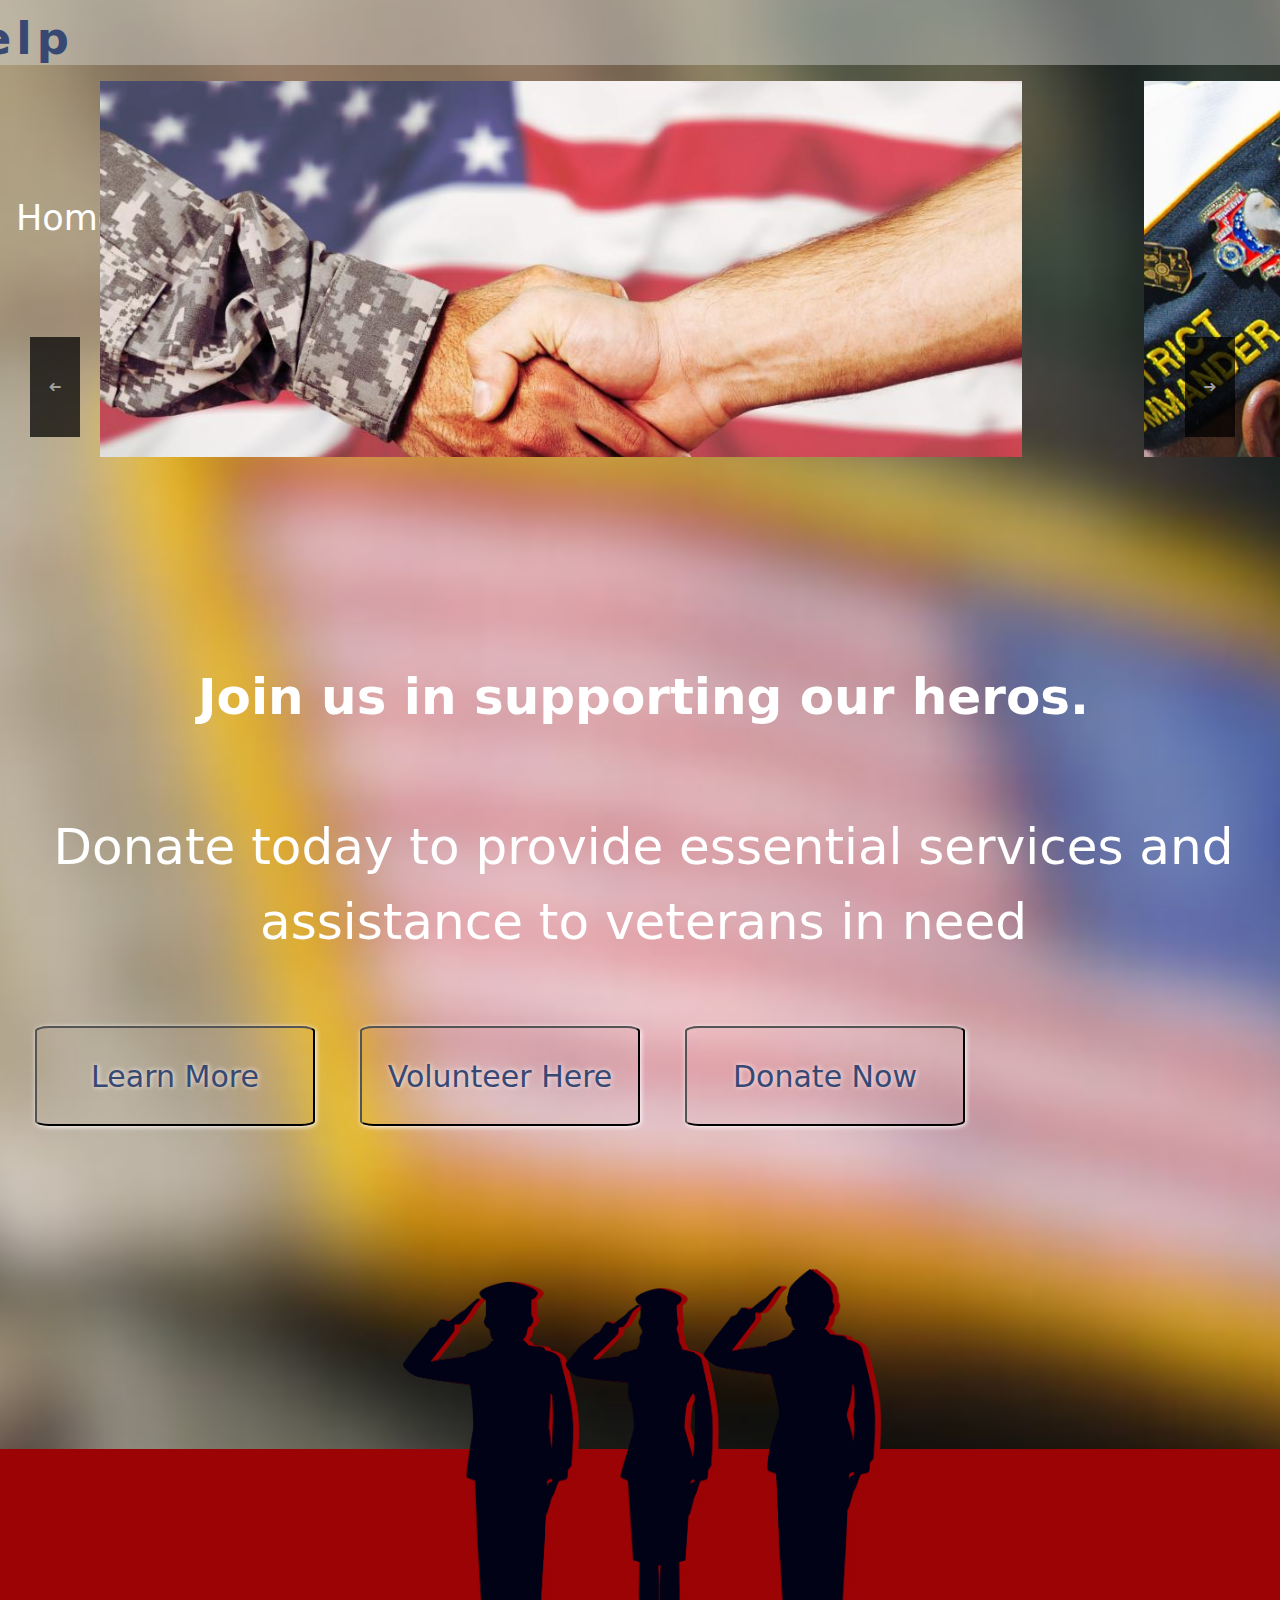
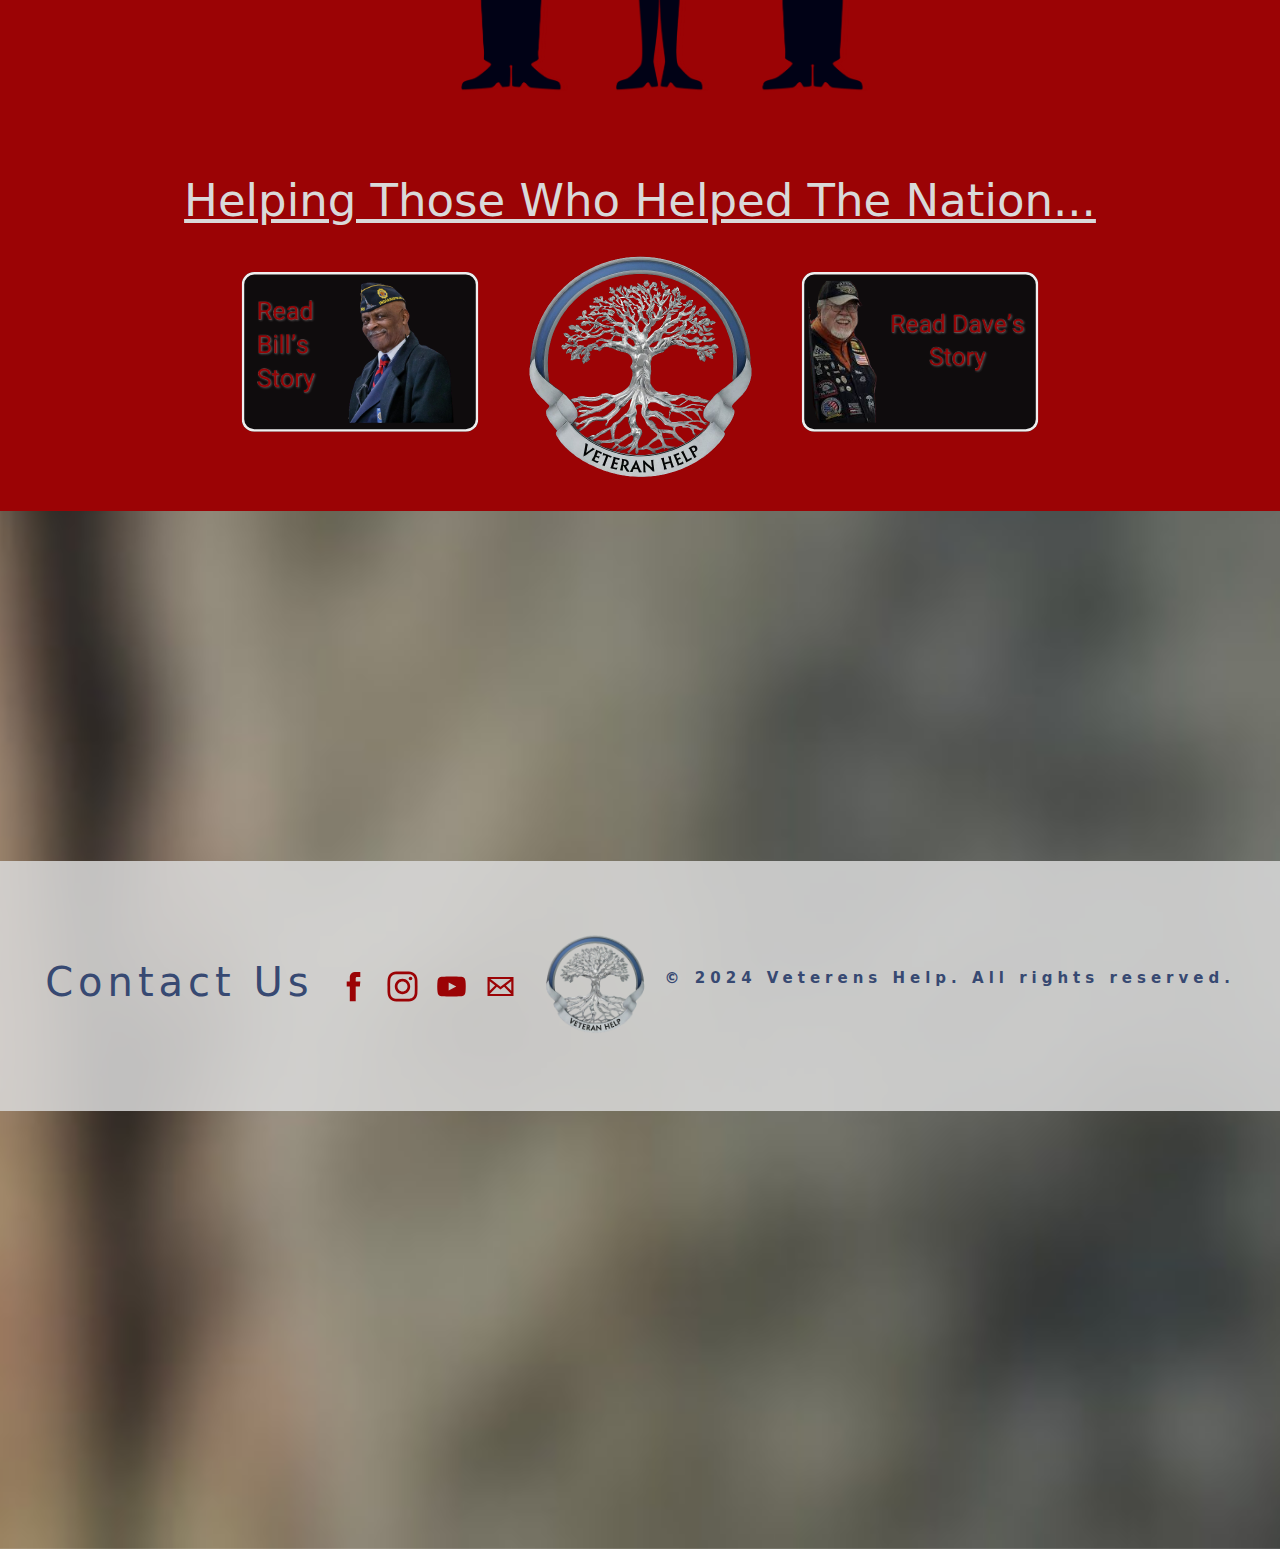
<file: index.html>
<!DOCTYPE html>
<html lang="en">
<meta charset="UTF-8" />
    <meta name="viewport" content="width=device-width, initial-scale=1.0">
    <title>Vetern Help</title>
    <link rel="preconnect" href="https://fonts.googleapis.com" />
    <link rel="preconnect" href="https://fonts.gstatic.com" crossorigin />
    <link
      href="https://fonts.googleapis.com/css2?family=Roboto:ital,wght@0,100;0,300;0,400;0,500;0,700;0,900;1,100;1,300;1,400;1,500;1,700;1,900&display=swap"
      rel="stylesheet"/>
    
      <link rel="stylesheet" href="home.css" />
  
     
      <link href="https://cdn.jsdelivr.net/npm/bootstrap@5.3.3/dist/css/bootstrap.min.css" rel="stylesheet" integrity="sha384-QWTKZyjpPEjISv5WaRU9OFeRpok6YctnYmDr5pNlyT2bRjXh0JMhjY6hW+ALEwIH" crossorigin="anonymous">



      <header>
        <nav class="navbar">
          <div class="logo-title">
            <img src="images/home/veterensHelp-Logo.png"  alt="logo" class="nav-logo" />
            Veteran Help
          </div>
    
          <a href="#" class="toggle-button" aria-label="Press to open navbar">
            <span class="bar"></span>
            <span class="bar"></span>
            <span class="bar"></span>
          </a>
    
          <div class="navbar-links">
            <ul>
              <li class="home-hover"><a href="home.html">Home</a></li>
              <li class="about-hover"><a href="aboutUs.html">About Us</a></li>
              <li class="testimonials-hover"><a href="testimonial.html">Testimonials</a></li>
              <li class="volunteer-hover"><a href="volunteer.html">Volunteer</a></li>
              <li class="search-hover">
                <!-- <input type="text" placeholder="Search.." class="search-bar"/> -->
              </li>
              <li class="donate-hover">
                <a href="donation.html" id="donate-nav">Donate</a>
              </li>
            </ul>
          </div>
        </nav>
       </header>
      
      <body>
   
  
  
<main>

<div class="list-wrapper">
  <ul class="list">
    <li class="item"><div class="content"></div> <img src="images/slider-home/home-slider-1.svg" alt="military and civlian shaking hands"class="img-1" id="img1"> </li>
    <li class="item"><div class="content"></div><img src="images/slider-home/home-slider-3 (2).svg" alt="Veterans smiling together" class="img-1" id="img2"> </li>
    <li class="item"><div class="content"></div><img src="images/slider-home/home-slider-3.svg" alt="veteran-crisis" class="img-1" id="img3"> </li>
    <li class="item"><div class="content"></div><img src="images/slider-home/home-slider-4.svg" alt="veteran-crisis2"class="img-2" id="img4"> </li>
    
  </ul>
  <!-- We're calling `handleClick` with a direction argument when the buttons are clicked -->
  <button onclick="handleClick('previous')" class="button button--previous" type="button">➜</button>
  <button onclick="handleClick('next')" class="button button--next" type="button">➜</button>
</div>



<div class="call-to-action">

  <p><strong>Join us in supporting our heros.</strong><br> <br>Donate today to provide essential services and assistance to veterans in need</p> 
 <div id="btn-home-container">
 <a href="aboutUs.html"><button class="home-btn" aria-label="Navigates to About Page">Learn More</button></a> 
 <a href="volunteer.html"><button  class="home-btn" aria-label="Navigates to Volunteer Page">Volunteer Here</button></a> 
 <a href="donation.html"><button class="home-btn" aria-label="Navigates to Donate Page">Donate Now</button></a> 
 
 
 

</div>
</div>
  






<section class="red-middle-container">
  <div class="middle-pic"><img src="images/home/Veterans-Club-Cover-Art_Silhouettes.png" class="middle-pic" alt="siloutte of veterans saluating" ></div>
  <h2 id="mission-statement">Helping Those Who Helped The Nation...</h2>
  
  <div class="stories-container">
 
   <!-- <div class="text-box">Read Their Story </div> -->
   <div> <a href="testimonial.html" ><img src="img/bill-update.svg" alt="read their stories carl" class="story-box"></a> </div>
   <div class="middle-logo"> <img src="images/home/veterensHelp-Logo.png" class="middle-logo"> </div>

   <div > <a href="testimonial.html" ><img src="images/home/dave-story (2).svg" alt="read their stories beth" class="story-box"></a> </div>
  
  
   <!-- <div class="text-box" >Read Their Story </div> -->
 
 
  </div>
</section>






</main>

<!-- Bootstrap javascript  -->
<script src="https://cdn.jsdelivr.net/npm/@popperjs/core@2.11.8/dist/umd/popper.min.js" integrity="sha384-I7E8VVD/ismYTF4hNIPjVp/Zjvgyol6VFvRkX/vR+Vc4jQkC+hVqc2pM8ODewa9r" crossorigin="anonymous"></script>
<script src="https://cdn.jsdelivr.net/npm/bootstrap@5.3.3/dist/js/bootstrap.min.js" integrity="sha384-0pUGZvbkm6XF6gxjEnlmuGrJXVbNuzT9qBBavbLwCsOGabYfZo0T0to5eqruptLy" crossorigin="anonymous"></script>
      <script src="https://cdn.jsdelivr.net/npm/bootstrap@5.3.3/dist/js/bootstrap.bundle.min.js" integrity="sha384-YvpcrYf0tY3lHB60NNkmXc5s9fDVZLESaAA55NDzOxhy9GkcIdslK1eN7N6jIeHz" crossorigin="anonymous"></script>
  </head>  
<script src="javascript.js" defer ></script>
  
  </body>
  
  <footer>
    <div class="logo-title footer">
        
       <span><h1>Contact Us</h1></span>
       <!-- Social Media Icons by NiftyButtons https://niftybuttons.com --><div style="display: flex; flex-wrap:wrap; align-items: center; justify-content: center;"><a href="https://facebook.com" target="_blank" rel="noopener noreferrer" style="text-decoration:none;border:0;width:43px;height:43px;padding:0;margin:3px;color:#9b0305;"><svg class="niftybutton-facebook" style="display:block;fill:currentColor" data-donate="true" data-tag="fac" data-name="Facebook" viewBox="0 0 512 512" preserveAspectRatio="xMidYMid meet"><title>Facebook social icon</title>
  <path d="M211.9 197.4h-36.7v59.9h36.7V433.1h70.5V256.5h49.2l5.2-59.1h-54.4c0 0 0-22.1 0-33.7 0-13.9 2.8-19.5 16.3-19.5 10.9 0 38.2 0 38.2 0V82.9c0 0-40.2 0-48.8 0 -52.5 0-76.1 23.1-76.1 67.3C211.9 188.8 211.9 197.4 211.9 197.4z"></path>
  </svg></a><a href="https://instagram.com" target="_blank" rel="noopener noreferrer" style="text-decoration:none;border:0;width:43px;height:43px;padding:0;margin:3px;color:#9b0305;"><svg class="niftybutton-instagram" style="display:block;fill:currentColor" data-donate="true" data-tag="ins" data-name="Instagram" viewBox="0 0 512 512" preserveAspectRatio="xMidYMid meet"><title>Instagram social icon</title>
  <path d="M256 109.3c47.8 0 53.4 0.2 72.3 1 17.4 0.8 26.9 3.7 33.2 6.2 8.4 3.2 14.3 7.1 20.6 13.4 6.3 6.3 10.1 12.2 13.4 20.6 2.5 6.3 5.4 15.8 6.2 33.2 0.9 18.9 1 24.5 1 72.3s-0.2 53.4-1 72.3c-0.8 17.4-3.7 26.9-6.2 33.2 -3.2 8.4-7.1 14.3-13.4 20.6 -6.3 6.3-12.2 10.1-20.6 13.4 -6.3 2.5-15.8 5.4-33.2 6.2 -18.9 0.9-24.5 1-72.3 1s-53.4-0.2-72.3-1c-17.4-0.8-26.9-3.7-33.2-6.2 -8.4-3.2-14.3-7.1-20.6-13.4 -6.3-6.3-10.1-12.2-13.4-20.6 -2.5-6.3-5.4-15.8-6.2-33.2 -0.9-18.9-1-24.5-1-72.3s0.2-53.4 1-72.3c0.8-17.4 3.7-26.9 6.2-33.2 3.2-8.4 7.1-14.3 13.4-20.6 6.3-6.3 12.2-10.1 20.6-13.4 6.3-2.5 15.8-5.4 33.2-6.2C202.6 109.5 208.2 109.3 256 109.3M256 77.1c-48.6 0-54.7 0.2-73.8 1.1 -19 0.9-32.1 3.9-43.4 8.3 -11.8 4.6-21.7 10.7-31.7 20.6 -9.9 9.9-16.1 19.9-20.6 31.7 -4.4 11.4-7.4 24.4-8.3 43.4 -0.9 19.1-1.1 25.2-1.1 73.8 0 48.6 0.2 54.7 1.1 73.8 0.9 19 3.9 32.1 8.3 43.4 4.6 11.8 10.7 21.7 20.6 31.7 9.9 9.9 19.9 16.1 31.7 20.6 11.4 4.4 24.4 7.4 43.4 8.3 19.1 0.9 25.2 1.1 73.8 1.1s54.7-0.2 73.8-1.1c19-0.9 32.1-3.9 43.4-8.3 11.8-4.6 21.7-10.7 31.7-20.6 9.9-9.9 16.1-19.9 20.6-31.7 4.4-11.4 7.4-24.4 8.3-43.4 0.9-19.1 1.1-25.2 1.1-73.8s-0.2-54.7-1.1-73.8c-0.9-19-3.9-32.1-8.3-43.4 -4.6-11.8-10.7-21.7-20.6-31.7 -9.9-9.9-19.9-16.1-31.7-20.6 -11.4-4.4-24.4-7.4-43.4-8.3C310.7 77.3 304.6 77.1 256 77.1L256 77.1z"></path>
  <path d="M256 164.1c-50.7 0-91.9 41.1-91.9 91.9s41.1 91.9 91.9 91.9 91.9-41.1 91.9-91.9S306.7 164.1 256 164.1zM256 315.6c-32.9 0-59.6-26.7-59.6-59.6s26.7-59.6 59.6-59.6 59.6 26.7 59.6 59.6S288.9 315.6 256 315.6z"></path>
  <circle cx="351.5" cy="160.5" r="21.5"></circle>
  </svg></a><a href="https://youtube.com" target="_blank" rel="noopener noreferrer" style="text-decoration:none;border:0;width:43px;height:43px;padding:0;margin:3px;color:#9b0305;"><svg class="niftybutton-youtube" style="display:block;fill:currentColor" data-donate="true" data-tag="you" data-name="YouTube" viewBox="0 0 512 512" preserveAspectRatio="xMidYMid meet"><title>YouTube social icon</title>
  <path d="M422.6 193.6c-5.3-45.3-23.3-51.6-59-54 -50.8-3.5-164.3-3.5-215.1 0 -35.7 2.4-53.7 8.7-59 54 -4 33.6-4 91.1 0 124.8 5.3 45.3 23.3 51.6 59 54 50.9 3.5 164.3 3.5 215.1 0 35.7-2.4 53.7-8.7 59-54C426.6 284.8 426.6 227.3 422.6 193.6zM222.2 303.4v-94.6l90.7 47.3L222.2 303.4z"></path>
  </svg></a><a href="mailto:gmail.com" target="_blank" rel="noopener noreferrer" style="text-decoration:none;border:0;width:43px;height:43px;padding:0;margin:3px;color:#9b0305;"><svg class="niftybutton-email" style="display:block;fill:currentColor" data-donate="true" data-tag="ema" data-name="Email" viewBox="0 0 512 512" preserveAspectRatio="xMidYMid meet"><title>Email icon</title>
  <path d="M101.3 141.6v228.9h0.3 308.4 0.8V141.6H101.3zM375.7 167.8l-119.7 91.5 -119.6-91.5H375.7zM127.6 194.1l64.1 49.1 -64.1 64.1V194.1zM127.8 344.2l84.9-84.9 43.2 33.1 43-32.9 84.7 84.7L127.8 344.2 127.8 344.2zM384.4 307.8l-64.4-64.4 64.4-49.3V307.8z"></path>
  </svg></a></div>
      <img src="images/home/veterensHelp-Logo.png" class="footer-logo" alt="footer-logo" />
        <!-- <span>
            <a href="">Get help now</a>
        </span> -->
        
        <Style>
          .footer-logo{
            height: 110px;
          
          }
        </Style>
       
       
       <span><p>&copy; 2024 Veterens Help. All rights reserved.</p></span>
        <!-- <span><p>All rights reserved.</p> </span> -->
    </div>
  </footer>      
</html>
</file>
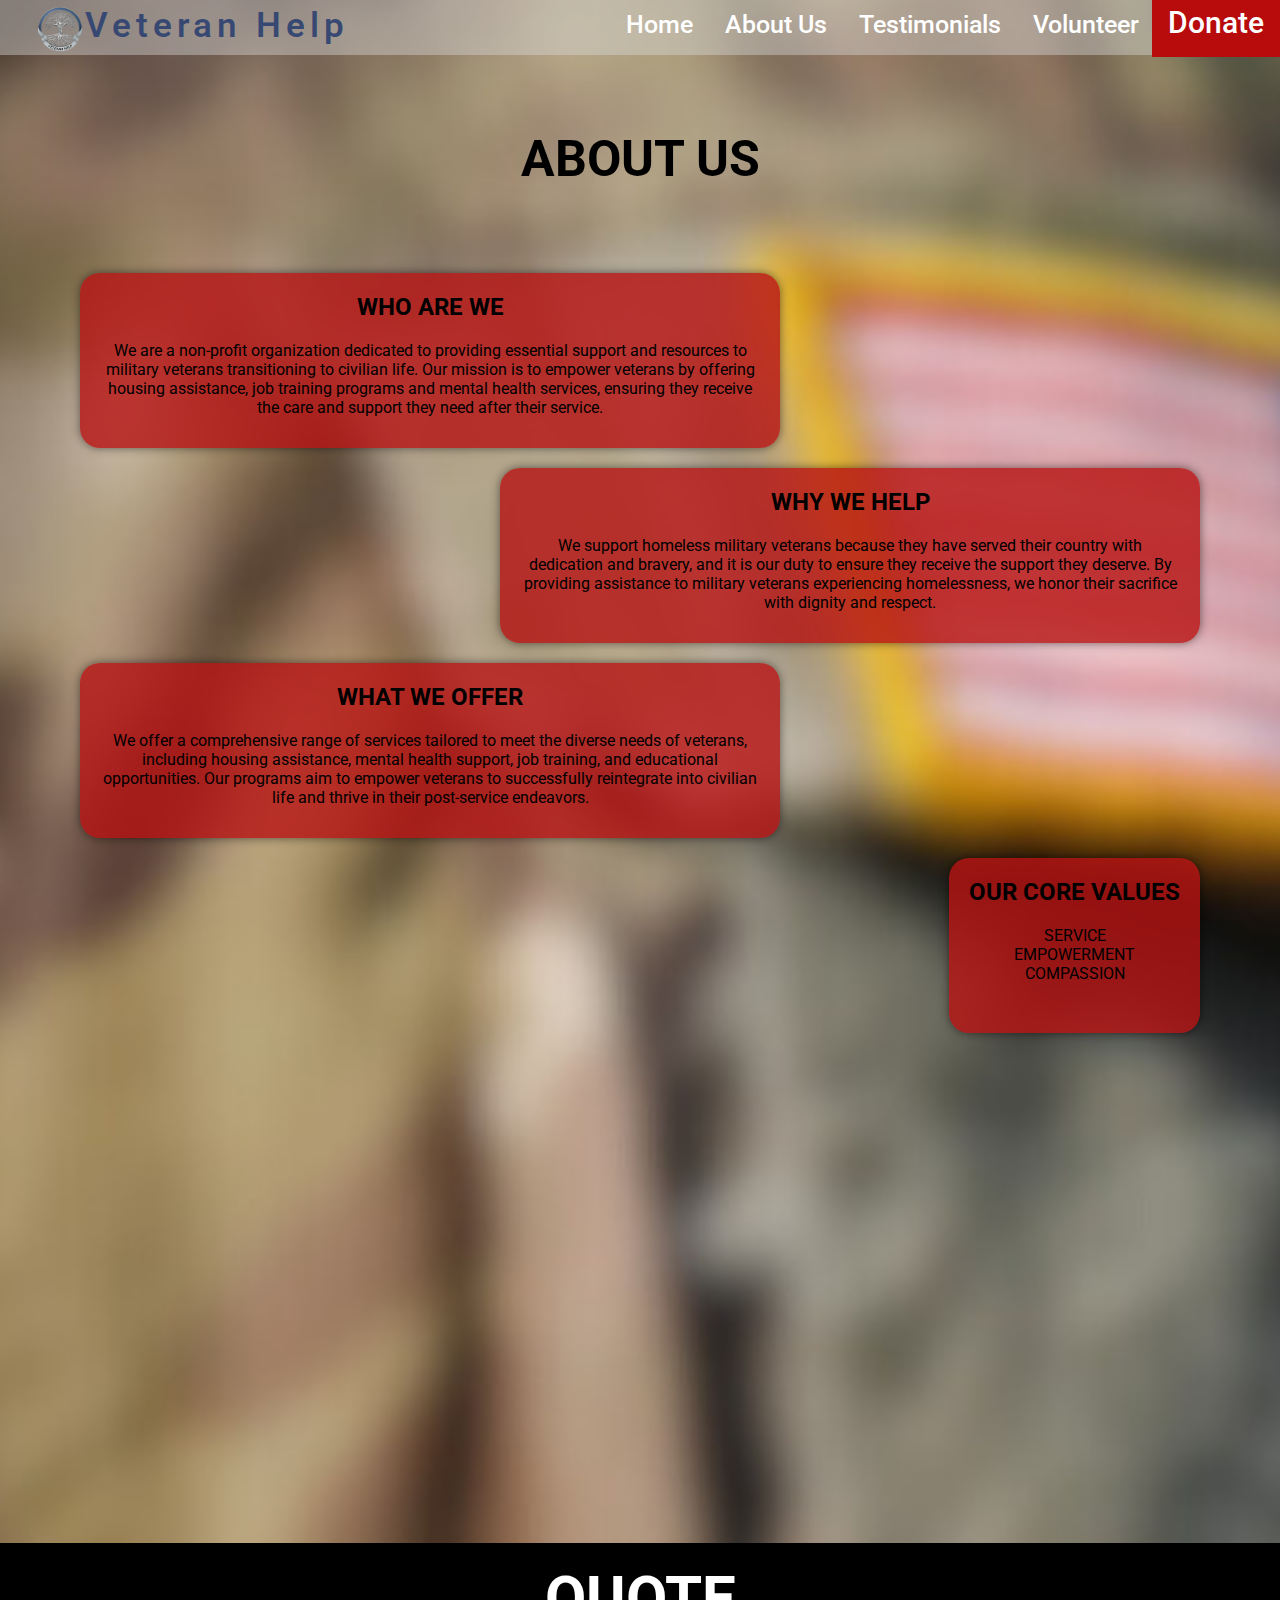
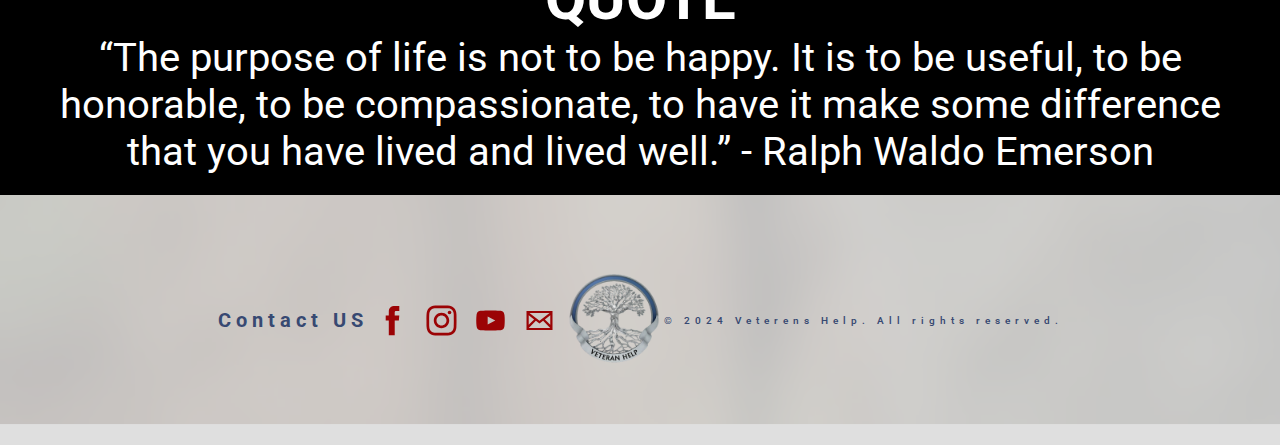
<file: aboutUs.html>
<html lang="en">
 <head>
  <meta charset="UTF-8" />
  <meta name="viewport" content="width=device-width, initial-scale=1.0" />
  <title>Vetern Help</title>
  <link rel="preconnect" href="https://fonts.googleapis.com" />
  <link rel="preconnect" href="https://fonts.gstatic.com" crossorigin />
  <link
   href="https://fonts.googleapis.com/css2?family=Roboto:ital,wght@0,100;0,300;0,400;0,500;0,700;0,900;1,100;1,300;1,400;1,500;1,700;1,900&display=swap"
   rel="stylesheet"/>
   <link rel="stylesheet" href="aboutUs.css" />
   

 </head>
 <body>
  <header>
    <nav class="navbar">
        <div class="logo-title">
          <img src="images/home/veterensHelp-Logo.png"  alt="logo" class="nav-logo" />
          Veteran Help
        </div>
  
        <a href="#" class="toggle-button">
          <span class="bar"></span>
          <span class="bar"></span>
          <span class="bar"></span>
        </a>
  
        <div class="navbar-links">
          <ul>
            <li class="home-hover"><a href="index.html">Home</a></li>
            <li class="about-hover"><a href="aboutUs.html">About Us</a></li>
            <li class="testimonials-hover"><a href="testimonial.html">Testimonials</a></li>
            <li class="volunteer-hover"><a href="volunteer.html">Volunteer</a></li>
            <li class="search-hover">
              <!-- <input type="text" placeholder="Search.." class="search-bar"/> -->
            </li>
            <li class="donate-hover">
              <a href="donation.html" id="donate-nav">Donate</a>
            </li>
          </ul>
        </div>
      </nav>
    </nav>
  </header>
  <main>
    <section id="about">
      <h1 class="heading">ABOUT US</h1>
      
      <div class="container">
        <div class="left">
            <div class="box">
                <h2>WHO ARE WE</h2>
                <p>We are a non-profit organization dedicated to providing essential support and resources to military veterans transitioning to civilian life. Our mission is to empower veterans by offering housing assistance, job training programs and mental health services, ensuring they receive the care and support they need after their service.</p>
            </div>
        </div>

        <div class="box">
          <h2>WHY WE HELP</h2>
          <p>We support homeless military veterans because they have served their country with dedication and bravery, and it is our duty to ensure they receive the support they deserve. By providing assistance to military veterans experiencing homelessness, we honor their sacrifice with dignity and respect.</p>
        </div>

        <div class="left">
            <div class="box">
                 <h2>WHAT WE OFFER</h2>
                 <p>We offer a comprehensive range of services tailored to meet the diverse needs of veterans, including housing assistance, mental health support, job training, and educational opportunities. Our programs aim to empower veterans to successfully reintegrate into civilian life and thrive in their post-service endeavors.</p>
                </div>
        </div>
        <div class="box">
            <h2>OUR CORE VALUES</h2>
          <ul style="list-style: none;">
            <li>SERVICE</li>
            <li>EMPOWERMENT</li>
            <li>COMPASSION</li>
          </ul>
          </div>
</div>



        
    
    </section>
 
    <div id="quote">
        <h2>QUOTE</h2>
        <p>“The purpose of life is not to be happy. It is to be useful, to be honorable, to be compassionate, to have it make some difference that you have lived and lived well.” - Ralph Waldo Emerson</p>
      </div>

</main>
<footer>
  <div class="logo-title footer">
      
     <span><h1>Contact US</h1></span>
     <!-- Social Media Icons by NiftyButtons https://niftybuttons.com --><div style="display: flex; flex-wrap:wrap; align-items: center; justify-content: center;"><a href="https://facebook.com" target="_blank" rel="noopener noreferrer" style="text-decoration:none;border:0;width:43px;height:43px;padding:0;margin:3px;color:#9b0305;"><svg class="niftybutton-facebook" style="display:block;fill:currentColor" data-donate="true" data-tag="fac" data-name="Facebook" viewBox="0 0 512 512" preserveAspectRatio="xMidYMid meet"><title>Facebook social icon</title>
<path d="M211.9 197.4h-36.7v59.9h36.7V433.1h70.5V256.5h49.2l5.2-59.1h-54.4c0 0 0-22.1 0-33.7 0-13.9 2.8-19.5 16.3-19.5 10.9 0 38.2 0 38.2 0V82.9c0 0-40.2 0-48.8 0 -52.5 0-76.1 23.1-76.1 67.3C211.9 188.8 211.9 197.4 211.9 197.4z"></path>
</svg></a><a href="https://instagram.com" target="_blank" rel="noopener noreferrer" style="text-decoration:none;border:0;width:43px;height:43px;padding:0;margin:3px;color:#9b0305;"><svg class="niftybutton-instagram" style="display:block;fill:currentColor" data-donate="true" data-tag="ins" data-name="Instagram" viewBox="0 0 512 512" preserveAspectRatio="xMidYMid meet"><title>Instagram social icon</title>
<path d="M256 109.3c47.8 0 53.4 0.2 72.3 1 17.4 0.8 26.9 3.7 33.2 6.2 8.4 3.2 14.3 7.1 20.6 13.4 6.3 6.3 10.1 12.2 13.4 20.6 2.5 6.3 5.4 15.8 6.2 33.2 0.9 18.9 1 24.5 1 72.3s-0.2 53.4-1 72.3c-0.8 17.4-3.7 26.9-6.2 33.2 -3.2 8.4-7.1 14.3-13.4 20.6 -6.3 6.3-12.2 10.1-20.6 13.4 -6.3 2.5-15.8 5.4-33.2 6.2 -18.9 0.9-24.5 1-72.3 1s-53.4-0.2-72.3-1c-17.4-0.8-26.9-3.7-33.2-6.2 -8.4-3.2-14.3-7.1-20.6-13.4 -6.3-6.3-10.1-12.2-13.4-20.6 -2.5-6.3-5.4-15.8-6.2-33.2 -0.9-18.9-1-24.5-1-72.3s0.2-53.4 1-72.3c0.8-17.4 3.7-26.9 6.2-33.2 3.2-8.4 7.1-14.3 13.4-20.6 6.3-6.3 12.2-10.1 20.6-13.4 6.3-2.5 15.8-5.4 33.2-6.2C202.6 109.5 208.2 109.3 256 109.3M256 77.1c-48.6 0-54.7 0.2-73.8 1.1 -19 0.9-32.1 3.9-43.4 8.3 -11.8 4.6-21.7 10.7-31.7 20.6 -9.9 9.9-16.1 19.9-20.6 31.7 -4.4 11.4-7.4 24.4-8.3 43.4 -0.9 19.1-1.1 25.2-1.1 73.8 0 48.6 0.2 54.7 1.1 73.8 0.9 19 3.9 32.1 8.3 43.4 4.6 11.8 10.7 21.7 20.6 31.7 9.9 9.9 19.9 16.1 31.7 20.6 11.4 4.4 24.4 7.4 43.4 8.3 19.1 0.9 25.2 1.1 73.8 1.1s54.7-0.2 73.8-1.1c19-0.9 32.1-3.9 43.4-8.3 11.8-4.6 21.7-10.7 31.7-20.6 9.9-9.9 16.1-19.9 20.6-31.7 4.4-11.4 7.4-24.4 8.3-43.4 0.9-19.1 1.1-25.2 1.1-73.8s-0.2-54.7-1.1-73.8c-0.9-19-3.9-32.1-8.3-43.4 -4.6-11.8-10.7-21.7-20.6-31.7 -9.9-9.9-19.9-16.1-31.7-20.6 -11.4-4.4-24.4-7.4-43.4-8.3C310.7 77.3 304.6 77.1 256 77.1L256 77.1z"></path>
<path d="M256 164.1c-50.7 0-91.9 41.1-91.9 91.9s41.1 91.9 91.9 91.9 91.9-41.1 91.9-91.9S306.7 164.1 256 164.1zM256 315.6c-32.9 0-59.6-26.7-59.6-59.6s26.7-59.6 59.6-59.6 59.6 26.7 59.6 59.6S288.9 315.6 256 315.6z"></path>
<circle cx="351.5" cy="160.5" r="21.5"></circle>
</svg></a><a href="https://youtube.com" target="_blank" rel="noopener noreferrer" style="text-decoration:none;border:0;width:43px;height:43px;padding:0;margin:3px;color:#9b0305;"><svg class="niftybutton-youtube" style="display:block;fill:currentColor" data-donate="true" data-tag="you" data-name="YouTube" viewBox="0 0 512 512" preserveAspectRatio="xMidYMid meet"><title>YouTube social icon</title>
<path d="M422.6 193.6c-5.3-45.3-23.3-51.6-59-54 -50.8-3.5-164.3-3.5-215.1 0 -35.7 2.4-53.7 8.7-59 54 -4 33.6-4 91.1 0 124.8 5.3 45.3 23.3 51.6 59 54 50.9 3.5 164.3 3.5 215.1 0 35.7-2.4 53.7-8.7 59-54C426.6 284.8 426.6 227.3 422.6 193.6zM222.2 303.4v-94.6l90.7 47.3L222.2 303.4z"></path>
</svg></a><a href="mailto:gmail.com" target="_blank" rel="noopener noreferrer" style="text-decoration:none;border:0;width:43px;height:43px;padding:0;margin:3px;color:#9b0305;"><svg class="niftybutton-email" style="display:block;fill:currentColor" data-donate="true" data-tag="ema" data-name="Email" viewBox="0 0 512 512" preserveAspectRatio="xMidYMid meet"><title>Email icon</title>
<path d="M101.3 141.6v228.9h0.3 308.4 0.8V141.6H101.3zM375.7 167.8l-119.7 91.5 -119.6-91.5H375.7zM127.6 194.1l64.1 49.1 -64.1 64.1V194.1zM127.8 344.2l84.9-84.9 43.2 33.1 43-32.9 84.7 84.7L127.8 344.2 127.8 344.2zM384.4 307.8l-64.4-64.4 64.4-49.3V307.8z"></path>
</svg></a></div>
    <img src="images/home/veterensHelp-Logo.png" class="footer-logo" />
      <!-- <span>
          <a href="">Get help now</a>
      </span> -->
      
      <Style>
        .footer-logo{
          height: 100px;
        
        }
        
      </Style>
     
     
     <span><p>&copy; 2024 Veterens Help. All rights reserved.</p></span>
      <!-- <span><p>All rights reserved.</p> </span> -->
  </div>
</footer>  
  <script src="javascript.js" defer ></script>
 </body>
</html>
</file>
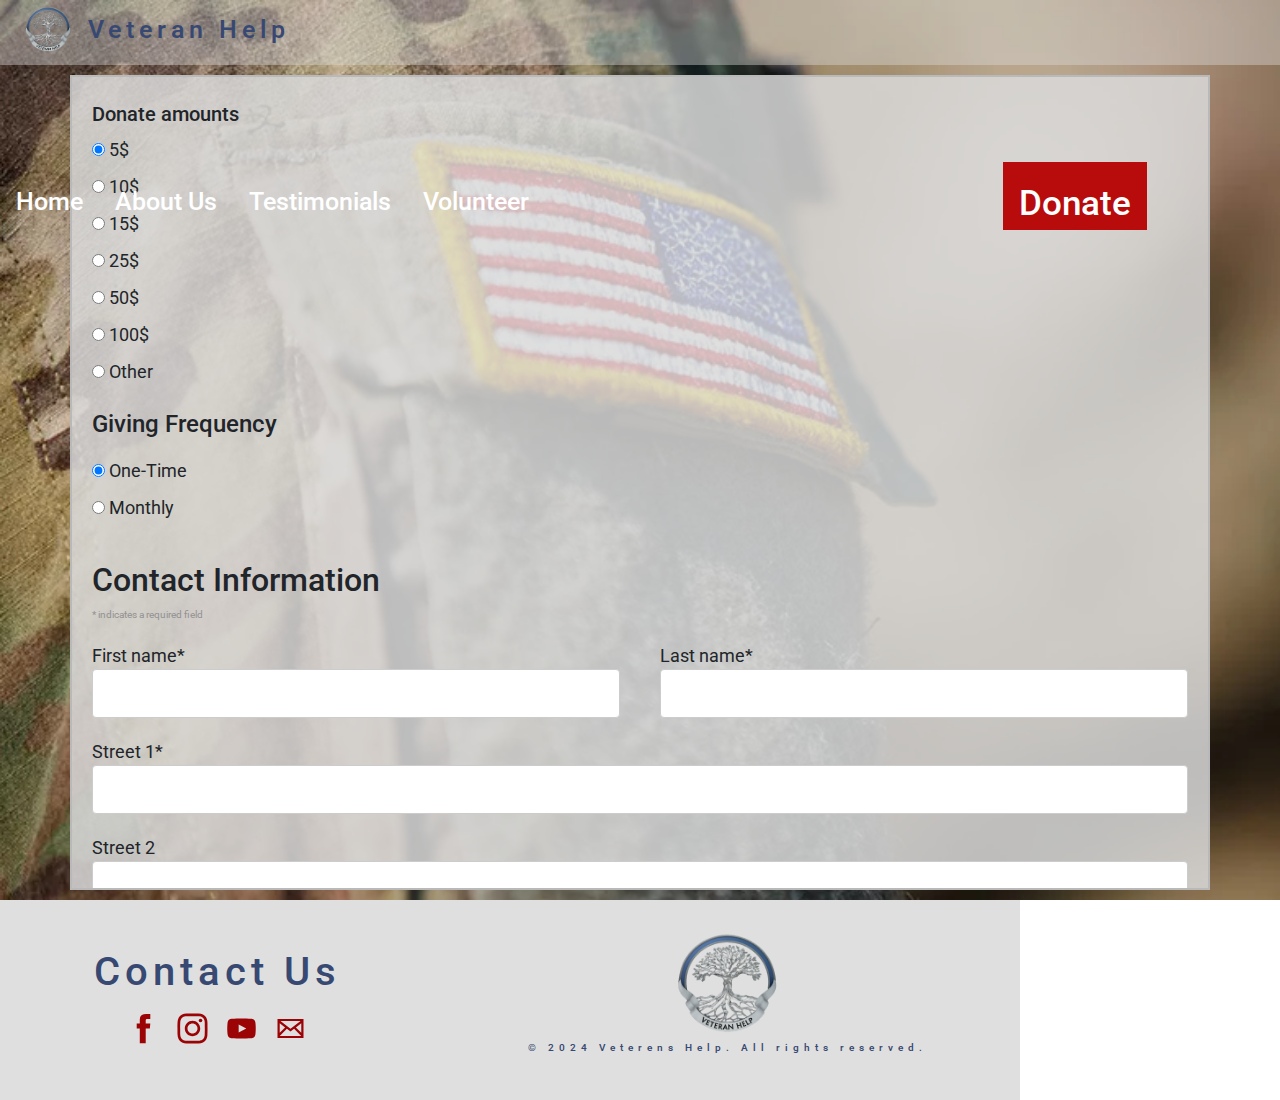
<file: donation.html>
<!DOCTYPE html>
<html lang="en">
  <head>
    <meta charset="UTF-8" />
    <meta name="viewport" content="width=device-width, initial-scale=1.0" />
    <title>Vetern Help</title>
    <link rel="preconnect" href="https://fonts.googleapis.com" />
    <link rel="preconnect" href="https://fonts.gstatic.com" crossorigin />
    <link
      href="https://fonts.googleapis.com/css2?family=Roboto:ital,wght@0,100;0,300;0,400;0,500;0,700;0,900;1,100;1,300;1,400;1,500;1,700;1,900&display=swap"
      rel="stylesheet"/>
      <link href="https://cdn.jsdelivr.net/npm/bootstrap@5.3.3/dist/css/bootstrap.min.css" rel="stylesheet" integrity="sha384-QWTKZyjpPEjISv5WaRU9OFeRpok6YctnYmDr5pNlyT2bRjXh0JMhjY6hW+ALEwIH" crossorigin="anonymous">
      <link rel="stylesheet" href="donation.css" />
     
  </head>
  <body>
    <header>
        <nav class="navbar">
          <div class="logo-title">
            <img src="images/home/veterensHelp-Logo.png" class="nav-logo" />
            Veteran Help  
          </div>
    
          <a href="#" class="toggle-button">
            <span class="bar"></span>
            <span class="bar"></span>
            <span class="bar"></span>
          </a>
    
          <div class="navbar-links">
            <ul>
              <li class="home-hover"><a href="index.html">Home</a></li>
              <li class="about-hover"><a href="aboutUs.html">About Us</a></li>
              <li class="testimonials-hover"><a href="testimonial.html">Testimonials</a></li>
              <li class="volunteer-hover"><a href="volunteer.html">Volunteer</a></li>
              <li class="search-hover">
                <!-- <input type="text" placeholder="Search.." class="search-bar"/> -->
              </li>
              <li class="donate-hover">
                <a href="donation.html" id="donate-nav">Donate</a>
              </li>
            </ul>
          </div>
        </nav>
    </header>
    <main>
        <div>
            <div>
                <form action="" onsubmit="" method="">
                    <fieldset id="donateHolder">
                        <h5>Donate amounts</h5>
                        <fieldset>
                            <input checked type="radio" id="donate-5" class="radio-other" name="donate">
                            <label for="donate-5">5$</label>
                        </fieldset>
                    
                        <fieldset>
                            <input type="radio" id="donate-10" class="radio-other" name="donate">
                            <label for="donate-10">10$</label>
                        </fieldset>
                    
                        <fieldset>
                            <input type="radio" id="donate-15" class="radio-other" name="donate">
                            <label for="donate-15">15$</label>
                        </fieldset>
                    
                        <fieldset>
                            <input type="radio" id="donate-25" class="radio-other" name="donate">
                            <label for="donate-25">25$</label>
                        </fieldset>
                    
                        <fieldset>
                            <input type="radio" id="donate-50" class="radio-other" name="donate">
                            <label for="donate-50">50$</label>
                        </fieldset>
                    
                        <fieldset>
                            <input type="radio" id="donate-100" class="radio-other" name="donate">
                            <label for="donate-100">100$</label>
                        </fieldset>
                    
                        <fieldset>
                            <input type="radio" id="donate-other" name="donate">
                            <label for="donate-other">Other</label>
                            <fieldset id="other-amount-enter-holder">
                                <label for="other-amount-enter">$</label>
                                <input type="number" id="other-amount-enter" name="donate">
                            </fieldset>
                        </fieldset>
                    </fieldset>
                    <fieldset id="donateFrequencyHolder">
                        <h4>Giving Frequency</h4>
                        <span>
                            <input checked type="radio" id="donate-one-time" name="frequency">
                            <label for="donate-one-time">One-Time</label>
                        </span>
                        <span>
                            <input type="radio" id="donate-monthly" name="frequency">
                            <label for="donate-monthly">Monthly</label>
                        </span>
                    </fieldset>       
                    <fieldset id="contactHolder">
                        <h2>Contact Information</h2>
                        <p id="small-gray-p-tag">* indicates a required field</p>
                        <p id="large-red-p-tag">Please Complete all Require*</p>
                        <fieldset class="set" id="nameHolder">
                            <span name="Firstname">
                                <label for="firstName">First name*</label>
                                <input id="firstName" type="text" name="Firstname" class="required">
                            </span>
                            <span name="Lastname">
                                <label for="lastName">Last name*</label>
                                <input id="lastName" type="text" name="Lastname" class="required">
                            </span>
                        </fieldset>
                        <fieldset id="addressHolder">
                            <fieldset class="set grow">
                                <span>
                                    <label for="street1">Street 1*</label>
                                    <input id="street1" type="text" name="address" class="required">
                                </span>
                            </fieldset>
                            <fieldset class="set grow">
                                <span>
                                    <label for="street2">Street 2</label>
                                    <input id="street2" type="text" name="address">
                                </span>
                            </fieldset>
                           <fieldset id="cityStateZipHolder" class="set grow">
                                <span>
                                <label for="city">City*</label>
                                <input id="city" type="text" class="f-grow required" name="cityStateZip">
                                </span>
                                <span id="state-span">
                                    <label for="states">States*</label>
                                    <select name="states" id="states" class="f-grow required">
                                        <option value="" selected>-Please Select-</option>
                                        <option value="AL">Alabama</option>
                                        <option value="AK">Alaska</option>
                                        <option value="AZ">Arizona</option>
                                        <option value="AR">Arkansas</option>
                                        <option value="CA">California</option>
                                        <option value="CO">Colorado</option>
                                        <option value="CT">Connecticut</option>
                                        <option value="DE">Delaware</option>
                                        <option value="FL">Florida</option>
                                        <option value="GA">Georgia</option>
                                        <option value="HI">Hawaii</option>
                                        <option value="ID">Idaho</option>
                                        <option value="IL">Illinois</option>
                                        <option value="IN">Indiana</option>
                                        <option value="IA">Iowa</option>
                                        <option value="KS">Kansas</option>
                                        <option value="KY">Kentucky</option>
                                        <option value="LA">Louisiana</option>
                                        <option value="ME">Maine</option>
                                        <option value="MD">Maryland</option>
                                        <option value="MA">Massachusetts</option>
                                        <option value="MI">Michigan</option>
                                        <option value="MN">Minnesota</option>
                                        <option value="MS">Mississippi</option>
                                        <option value="MO">Missouri</option>
                                        <option value="MT">Montana</option>
                                        <option value="NE">Nebraska</option>
                                        <option value="NV">Nevada</option>
                                        <option value="NH">New Hampshire</option>
                                        <option value="NJ">New Jersey</option>
                                        <option value="NM">New Mexico</option>
                                        <option value="NY">New York</option>
                                        <option value="NC">North Carolina</option>
                                        <option value="ND">North Dakota</option>
                                        <option value="OH">Ohio</option>
                                        <option value="OK">Oklahoma</option>
                                        <option value="OR">Oregon</option>
                                        <option value="PA">Pennsylvania</option>
                                        <option value="RI">Rhode Island</option>
                                        <option value="SC">South Carolina</option>
                                        <option value="SD">South Dakota</option>
                                        <option value="TN">Tennessee</option>
                                        <option value="TX">Texas</option>
                                        <option value="UT">Utah</option>
                                        <option value="VT">Vermont</option>
                                        <option value="VA">Virginia</option>
                                        <option value="WA">Washington</option>
                                        <option value="WV">West Virginia</option>
                                        <option value="WI">Wisconsin</option>
                                        <option value="WY">Wyoming</option>
                                    </select>
                                </span>
                                <span>
                                    <label for="postal-code">Postal Code*</label>
                                    <input id="postal-code" class="required" type="text" name="cityStateZip">
                                </span>
                           </fieldset>
                           <fieldset class="set" id="email-phoneHolder">
                                <span id="email-grow">
                                    <label for="email">Email Address*</label>
                                    <input id="email" type="email" name="email" class="required">
                                </span>
                                <span>
                                    <label for="phone">Phone:</label>
                                    <input id="phone" class="required" type="tel" name="phone" placeholder="123-456-6789" pattern="[0-9]{3}-[0-9]{3}-[0-9]{4}|[0-9]{3}[0-9]{3}[0-9]{4}" >
                                </span>
                           </fieldset>
                        </fieldset>
                    </fieldset>  
                    <fieldset id="paymentHolder">
                        <h2>Payment Information</h2>
                        <select name="payment-type" class="required">
                            <option value="" selected>Select a Payment Type</option>
                            <option value="Visa">Visa</option>
                            <option value="MasterCard">MasterCard</option>
                            <option value="American Express">American Express</option>
                            <option value="Discover">Discover</option>
                        </select>
                        <fieldset id="cardHolder" class="set">
                            <span>
                                <label for="cnn">Credit Card Number</label>
                                <input id="cnn" pattern="[0-9\s]{13,19}" autocomplete="cc-number" maxlength="19" placeholder="xxxx xxxx xxxx xxxx" type="tel" class="required">
                            </span>
                            <span>
                                <fieldset>
                                    <p class="space">Expiration Date</p>
                                    <label for="expire-month"></label>
                                    <select name="expire-month" id="expire-month" class="required">
                                        <option value="" selected disabled>Month</option>
                                        <option value="01">January</option>
                                        <option value="02">February</option>
                                        <option value="03">March</option>
                                        <option value="04">April</option>
                                        <option value="05">May</option>
                                        <option value="06">June</option>
                                        <option value="07">July</option>
                                        <option value="08">August</option>
                                        <option value="09">September</option>
                                        <option value="10">October</option>
                                        <option value="11">November</option>
                                        <option value="12">December</option>                  
                                    </select>
                                    <label for="expire-year"></label>
                                    <select name="expire-year" id="expire-year"  class="required">
                                        <option value="" selected disabled>Year</option>
                                        <option value="01">2024</option>
                                        <option value="02">2025</option>
                                        <option value="03">2026</option>
                                        <option value="04">2027</option>
                                        <option value="05">2028</option>
                                        <option value="06">2029</option>
                                        <option value="07">2030</option>                    
                                    </select>
                                </fieldset>
                            </span>
        
                            <span>
                                <label for="cvv">CVV Number</label>
                                <input id="cvv" type="number" class="required">
                            </span>
                        </fieldset>
                    </fieldset>
                    <div class="g-recaptcha" data-sitekey="6LfAHcUpAAAAALwgRXF3d-R9yA663fE6u8BOEwc9"></div>
                    <fieldset id="submitHolder">
                        <label for="submit"></label>
                        <input id="submit" type="submit">
                    </fieldset>
                </form>
            </div>
        </div>
    </main>
   
    <footer>
        <div class="logo-title footer">
            
           <span><h1>Contact Us</h1></span>
           <!-- Social Media Icons by NiftyButtons https://niftybuttons.com --><div style="display: flex; flex-wrap:wrap; align-items: center; justify-content: center;"><a href="https://facebook.com" target="_blank" rel="noopener noreferrer" style="text-decoration:none;border:0;width:43px;height:43px;padding:0;margin:3px;color:#9b0305;"><svg class="niftybutton-facebook" style="display:block;fill:currentColor" data-donate="true" data-tag="fac" data-name="Facebook" viewBox="0 0 512 512" preserveAspectRatio="xMidYMid meet"><title>Facebook social icon</title>
      <path d="M211.9 197.4h-36.7v59.9h36.7V433.1h70.5V256.5h49.2l5.2-59.1h-54.4c0 0 0-22.1 0-33.7 0-13.9 2.8-19.5 16.3-19.5 10.9 0 38.2 0 38.2 0V82.9c0 0-40.2 0-48.8 0 -52.5 0-76.1 23.1-76.1 67.3C211.9 188.8 211.9 197.4 211.9 197.4z"></path>
      </svg></a><a href="https://instagram.com" target="_blank" rel="noopener noreferrer" style="text-decoration:none;border:0;width:43px;height:43px;padding:0;margin:3px;color:#9b0305;"><svg class="niftybutton-instagram" style="display:block;fill:currentColor" data-donate="true" data-tag="ins" data-name="Instagram" viewBox="0 0 512 512" preserveAspectRatio="xMidYMid meet"><title>Instagram social icon</title>
      <path d="M256 109.3c47.8 0 53.4 0.2 72.3 1 17.4 0.8 26.9 3.7 33.2 6.2 8.4 3.2 14.3 7.1 20.6 13.4 6.3 6.3 10.1 12.2 13.4 20.6 2.5 6.3 5.4 15.8 6.2 33.2 0.9 18.9 1 24.5 1 72.3s-0.2 53.4-1 72.3c-0.8 17.4-3.7 26.9-6.2 33.2 -3.2 8.4-7.1 14.3-13.4 20.6 -6.3 6.3-12.2 10.1-20.6 13.4 -6.3 2.5-15.8 5.4-33.2 6.2 -18.9 0.9-24.5 1-72.3 1s-53.4-0.2-72.3-1c-17.4-0.8-26.9-3.7-33.2-6.2 -8.4-3.2-14.3-7.1-20.6-13.4 -6.3-6.3-10.1-12.2-13.4-20.6 -2.5-6.3-5.4-15.8-6.2-33.2 -0.9-18.9-1-24.5-1-72.3s0.2-53.4 1-72.3c0.8-17.4 3.7-26.9 6.2-33.2 3.2-8.4 7.1-14.3 13.4-20.6 6.3-6.3 12.2-10.1 20.6-13.4 6.3-2.5 15.8-5.4 33.2-6.2C202.6 109.5 208.2 109.3 256 109.3M256 77.1c-48.6 0-54.7 0.2-73.8 1.1 -19 0.9-32.1 3.9-43.4 8.3 -11.8 4.6-21.7 10.7-31.7 20.6 -9.9 9.9-16.1 19.9-20.6 31.7 -4.4 11.4-7.4 24.4-8.3 43.4 -0.9 19.1-1.1 25.2-1.1 73.8 0 48.6 0.2 54.7 1.1 73.8 0.9 19 3.9 32.1 8.3 43.4 4.6 11.8 10.7 21.7 20.6 31.7 9.9 9.9 19.9 16.1 31.7 20.6 11.4 4.4 24.4 7.4 43.4 8.3 19.1 0.9 25.2 1.1 73.8 1.1s54.7-0.2 73.8-1.1c19-0.9 32.1-3.9 43.4-8.3 11.8-4.6 21.7-10.7 31.7-20.6 9.9-9.9 16.1-19.9 20.6-31.7 4.4-11.4 7.4-24.4 8.3-43.4 0.9-19.1 1.1-25.2 1.1-73.8s-0.2-54.7-1.1-73.8c-0.9-19-3.9-32.1-8.3-43.4 -4.6-11.8-10.7-21.7-20.6-31.7 -9.9-9.9-19.9-16.1-31.7-20.6 -11.4-4.4-24.4-7.4-43.4-8.3C310.7 77.3 304.6 77.1 256 77.1L256 77.1z"></path>
      <path d="M256 164.1c-50.7 0-91.9 41.1-91.9 91.9s41.1 91.9 91.9 91.9 91.9-41.1 91.9-91.9S306.7 164.1 256 164.1zM256 315.6c-32.9 0-59.6-26.7-59.6-59.6s26.7-59.6 59.6-59.6 59.6 26.7 59.6 59.6S288.9 315.6 256 315.6z"></path>
      <circle cx="351.5" cy="160.5" r="21.5"></circle>
      </svg></a><a href="https://youtube.com" target="_blank" rel="noopener noreferrer" style="text-decoration:none;border:0;width:43px;height:43px;padding:0;margin:3px;color:#9b0305;"><svg class="niftybutton-youtube" style="display:block;fill:currentColor" data-donate="true" data-tag="you" data-name="YouTube" viewBox="0 0 512 512" preserveAspectRatio="xMidYMid meet"><title>YouTube social icon</title>
      <path d="M422.6 193.6c-5.3-45.3-23.3-51.6-59-54 -50.8-3.5-164.3-3.5-215.1 0 -35.7 2.4-53.7 8.7-59 54 -4 33.6-4 91.1 0 124.8 5.3 45.3 23.3 51.6 59 54 50.9 3.5 164.3 3.5 215.1 0 35.7-2.4 53.7-8.7 59-54C426.6 284.8 426.6 227.3 422.6 193.6zM222.2 303.4v-94.6l90.7 47.3L222.2 303.4z"></path>
      </svg></a><a href="mailto:gmail.com" target="_blank" rel="noopener noreferrer" style="text-decoration:none;border:0;width:43px;height:43px;padding:0;margin:3px;color:#9b0305;"><svg class="niftybutton-email" style="display:block;fill:currentColor" data-donate="true" data-tag="ema" data-name="Email" viewBox="0 0 512 512" preserveAspectRatio="xMidYMid meet"><title>Email icon</title>
      <path d="M101.3 141.6v228.9h0.3 308.4 0.8V141.6H101.3zM375.7 167.8l-119.7 91.5 -119.6-91.5H375.7zM127.6 194.1l64.1 49.1 -64.1 64.1V194.1zM127.8 344.2l84.9-84.9 43.2 33.1 43-32.9 84.7 84.7L127.8 344.2 127.8 344.2zM384.4 307.8l-64.4-64.4 64.4-49.3V307.8z"></path>
      </svg></a></div>
          <img src="images/home/veterensHelp-Logo.png" class="footer-logo" />
            <!-- <span>
                <a href="">Get help now</a>
            </span> -->
            
            <Style>
              .footer-logo{
                height: 110px;
              
              }
            </Style>
           
           
           <span><p>&copy; 2024 Veterens Help. All rights reserved.</p></span>
            <!-- <span><p>All rights reserved.</p> </span> -->
        </div>
      </footer>      
    <script src="https://www.google.com/recaptcha/api.js" async defer></script>
   
    <script src="donation.js" defer ></script>
    <script src="javascript.js" defer ></script>
  </body>     
</html>
</file>
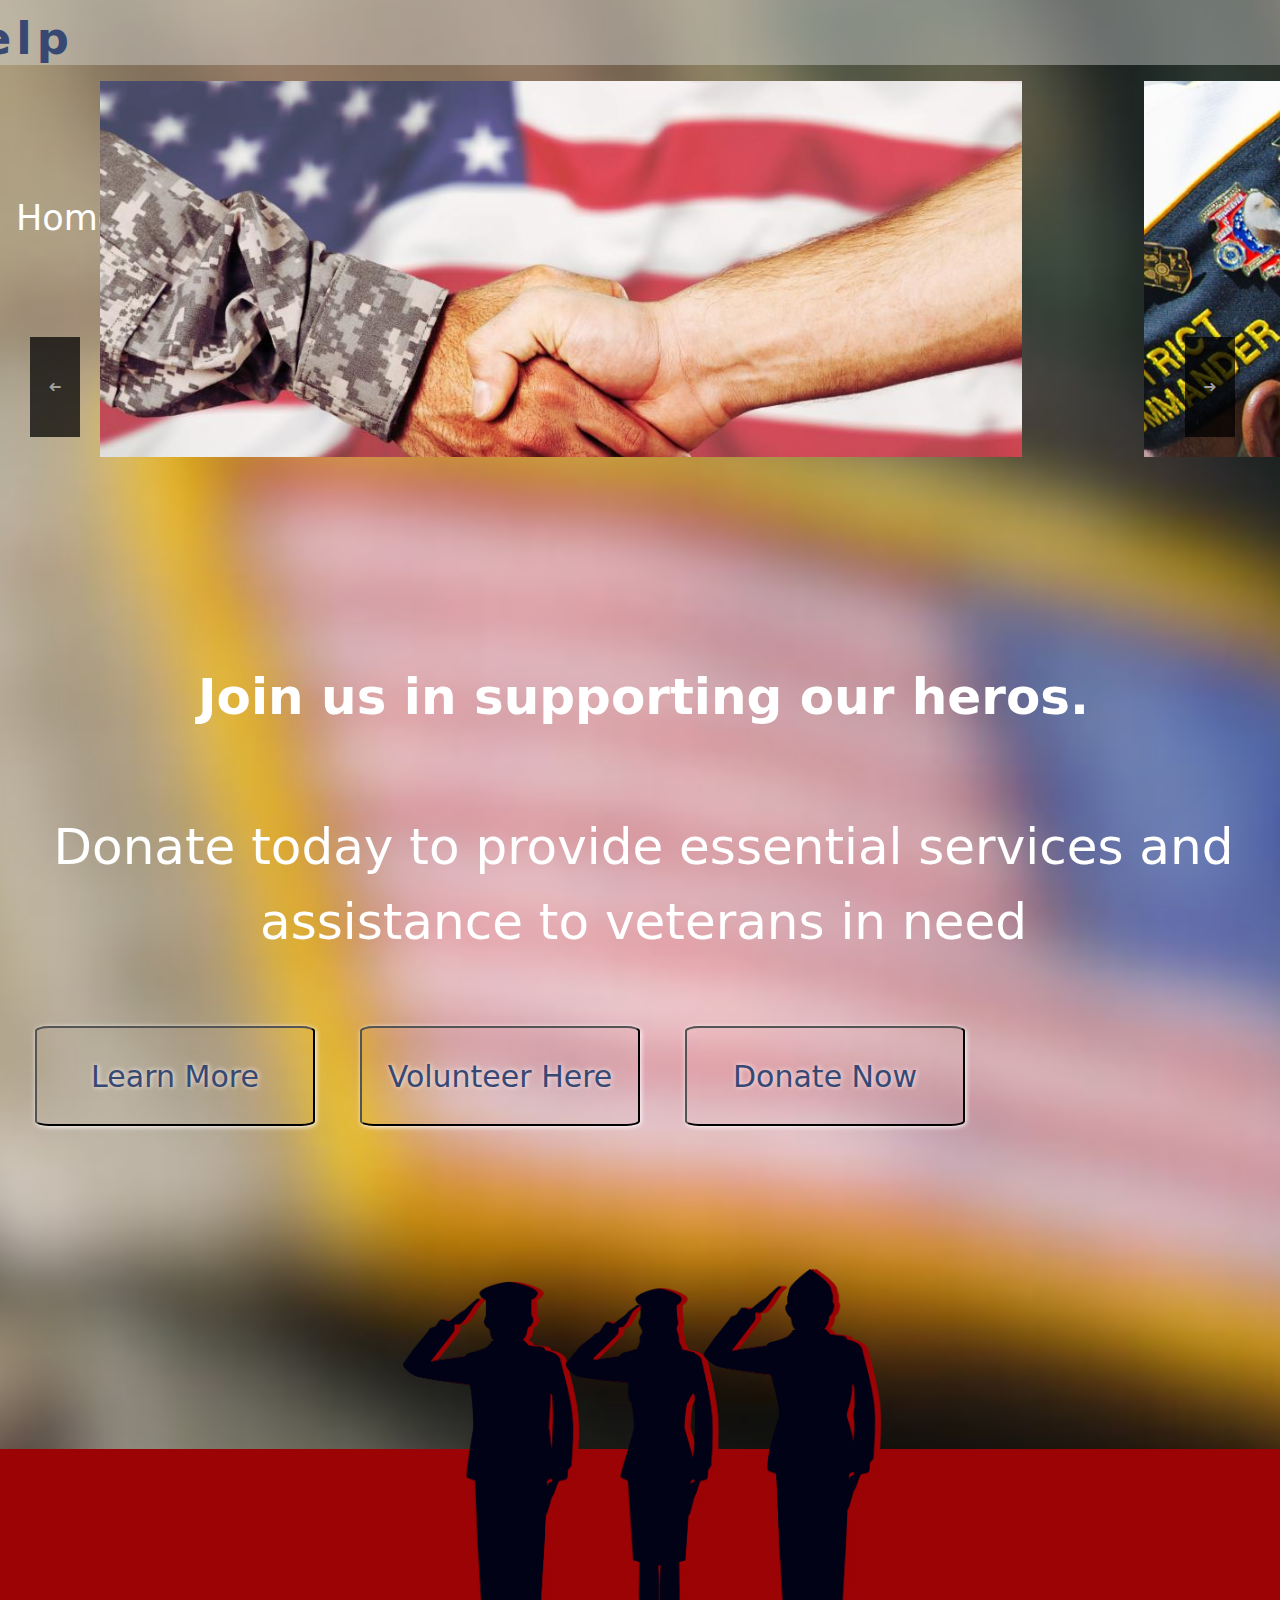
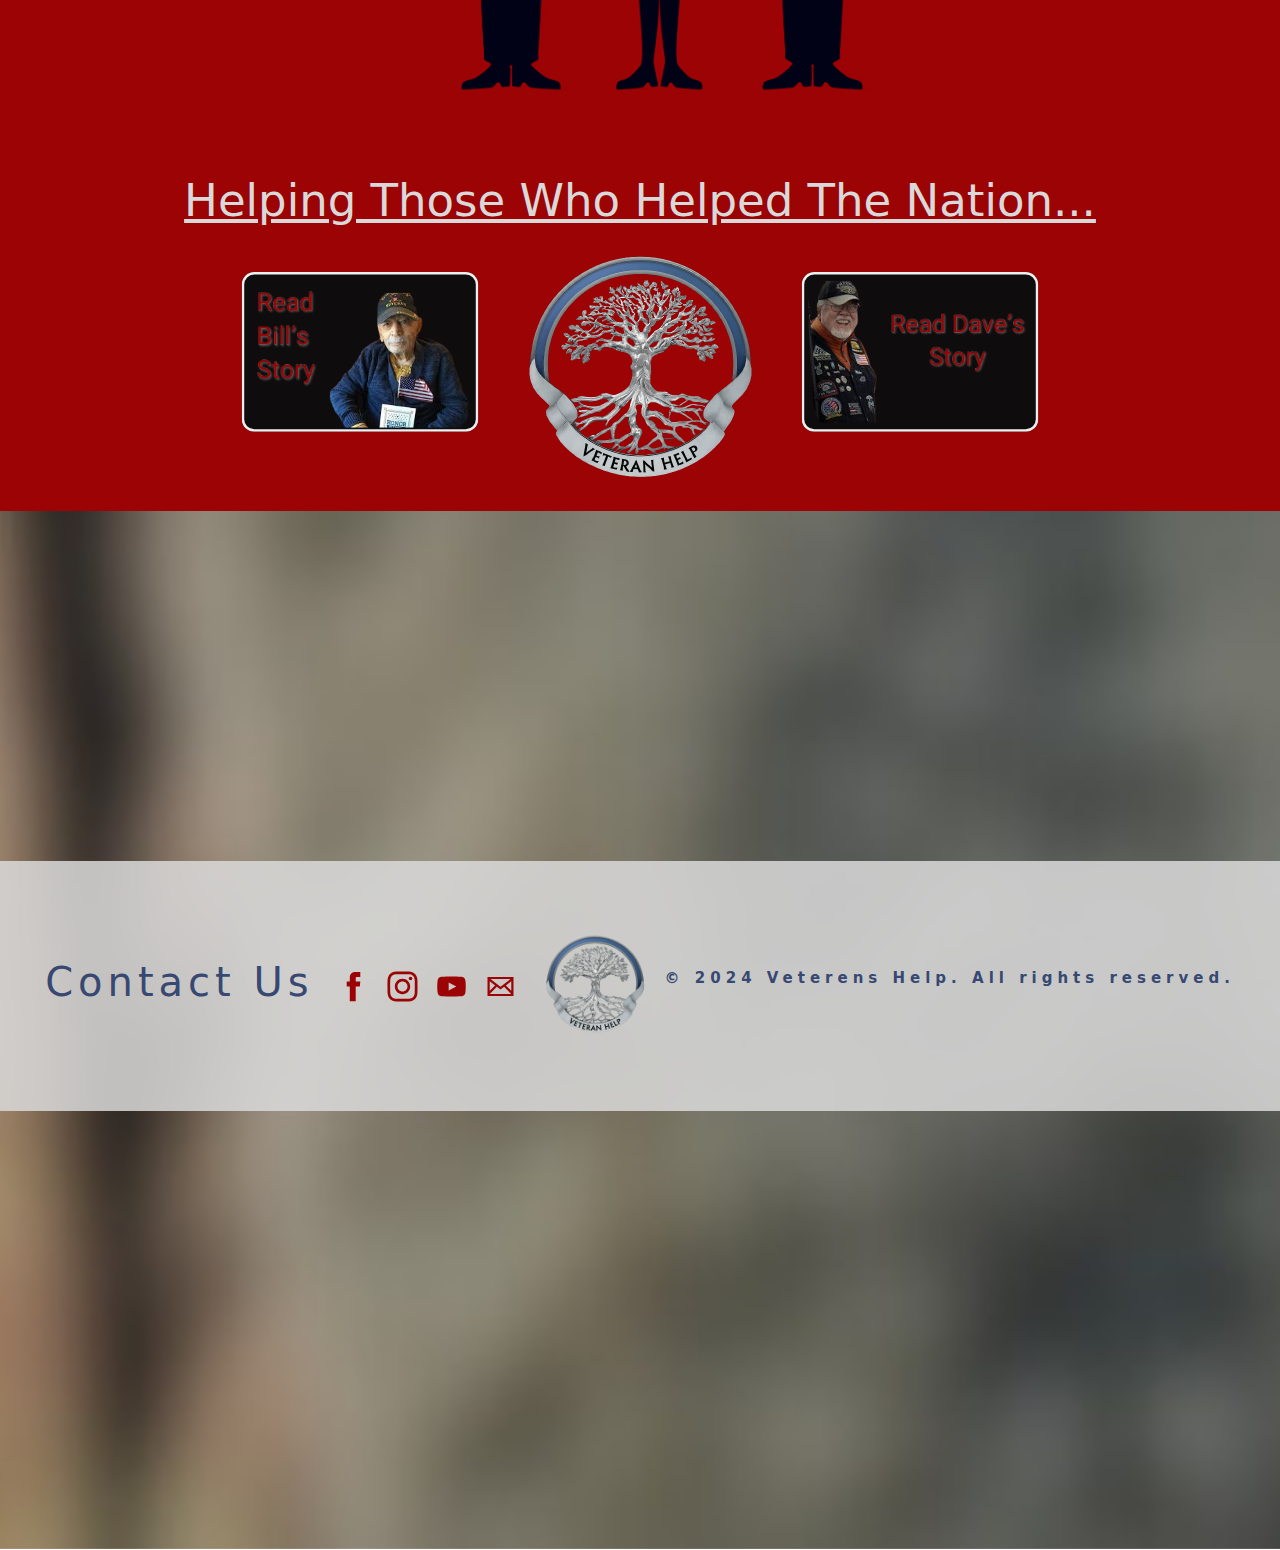
<file: home.html>
<!DOCTYPE html>
<html lang="en">
<meta charset="UTF-8" />
    <meta name="viewport" content="width=device-width, initial-scale=1.0">
    <title>Vetern Help</title>
    <link rel="preconnect" href="https://fonts.googleapis.com" />
    <link rel="preconnect" href="https://fonts.gstatic.com" crossorigin />
    <link
      href="https://fonts.googleapis.com/css2?family=Roboto:ital,wght@0,100;0,300;0,400;0,500;0,700;0,900;1,100;1,300;1,400;1,500;1,700;1,900&display=swap"
      rel="stylesheet"/>
    
      <link rel="stylesheet" href="home.css" />
  
     
      <link href="https://cdn.jsdelivr.net/npm/bootstrap@5.3.3/dist/css/bootstrap.min.css" rel="stylesheet" integrity="sha384-QWTKZyjpPEjISv5WaRU9OFeRpok6YctnYmDr5pNlyT2bRjXh0JMhjY6hW+ALEwIH" crossorigin="anonymous">



      <header>
        <nav class="navbar">
          <div class="logo-title">
            <img src="images/home/veterensHelp-Logo.png"  alt="logo" class="nav-logo" />
            Veteran Help
          </div>
    
          <a href="#" class="toggle-button" aria-label="Press to open navbar">
            <span class="bar"></span>
            <span class="bar"></span>
            <span class="bar"></span>
          </a>
    
          <div class="navbar-links">
            <ul>
              <li class="home-hover"><a href="home.html">Home</a></li>
              <li class="about-hover"><a href="aboutUs.html">About Us</a></li>
              <li class="testimonials-hover"><a href="testimonial.html">Testimonials</a></li>
              <li class="volunteer-hover"><a href="volunteer.html">Volunteer</a></li>
              <li class="search-hover">
                <!-- <input type="text" placeholder="Search.." class="search-bar"/> -->
              </li>
              <li class="donate-hover">
                <a href="donation.html" id="donate-nav">Donate</a>
              </li>
            </ul>
          </div>
        </nav>
       </header>
      
      <body>
   
  
  
<main>

<div class="list-wrapper">
  <ul class="list">
    <li class="item"><div class="content"></div> <img src="images/slider-home/home-slider-1.svg" alt="military and civlian shaking hands"class="img-1" id="img1"> </li>
    <li class="item"><div class="content"></div><img src="images/slider-home/home-slider-3 (2).svg" alt="Veterans smiling together" class="img-1" id="img2"> </li>
    <li class="item"><div class="content"></div><img src="images/slider-home/home-slider-3.svg" alt="veteran-crisis" class="img-1" id="img3"> </li>
    <li class="item"><div class="content"></div><img src="images/slider-home/home-slider-4.svg" alt="veteran-crisis2"class="img-2" id="img4"> </li>
    
  </ul>
  <!-- We're calling `handleClick` with a direction argument when the buttons are clicked -->
  <button onclick="handleClick('previous')" class="button button--previous" type="button">➜</button>
  <button onclick="handleClick('next')" class="button button--next" type="button">➜</button>
</div>



<div class="call-to-action">

  <p><strong>Join us in supporting our heros.</strong><br> <br>Donate today to provide essential services and assistance to veterans in need</p> 
 <div id="btn-home-container">
 <a href="aboutUs.html"><button class="home-btn" aria-label="Navigates to About Page">Learn More</button></a> 
 <a href="volunteer.html"><button  class="home-btn" aria-label="Navigates to Volunteer Page">Volunteer Here</button></a> 
 <a href="donation.html"><button class="home-btn" aria-label="Navigates to Donate Page">Donate Now</button></a> 
 
 
 

</div>
</div>
  






<section class="red-middle-container">
  <div class="middle-pic"><img src="images/home/Veterans-Club-Cover-Art_Silhouettes.png" class="middle-pic" alt="siloutte of veterans saluating" ></div>
  <h2 id="mission-statement">Helping Those Who Helped The Nation...</h2>
  
  <div class="stories-container">
 
   <!-- <div class="text-box">Read Their Story </div> -->
   <div> <a href="testimonial.html" ><img src="images/home/dave-story.svg" alt="read their stories carl" class="story-box"></a> </div>
   <div class="middle-logo"> <img src="images/home/veterensHelp-Logo.png" class="middle-logo"> </div>

   <div > <a href="testimonial.html" ><img src="images/home/dave-story (2).svg" alt="read their stories beth" class="story-box"></a> </div>
  
  
   <!-- <div class="text-box" >Read Their Story </div> -->
 
 
  </div>
</section>






</main>

<!-- Bootstrap javascript  -->
<script src="https://cdn.jsdelivr.net/npm/@popperjs/core@2.11.8/dist/umd/popper.min.js" integrity="sha384-I7E8VVD/ismYTF4hNIPjVp/Zjvgyol6VFvRkX/vR+Vc4jQkC+hVqc2pM8ODewa9r" crossorigin="anonymous"></script>
<script src="https://cdn.jsdelivr.net/npm/bootstrap@5.3.3/dist/js/bootstrap.min.js" integrity="sha384-0pUGZvbkm6XF6gxjEnlmuGrJXVbNuzT9qBBavbLwCsOGabYfZo0T0to5eqruptLy" crossorigin="anonymous"></script>
      <script src="https://cdn.jsdelivr.net/npm/bootstrap@5.3.3/dist/js/bootstrap.bundle.min.js" integrity="sha384-YvpcrYf0tY3lHB60NNkmXc5s9fDVZLESaAA55NDzOxhy9GkcIdslK1eN7N6jIeHz" crossorigin="anonymous"></script>
  </head>  
<script src="javascript.js" defer ></script>
  
  </body>
  
  <footer>
    <div class="logo-title footer">
        
       <span><h1>Contact Us</h1></span>
       <!-- Social Media Icons by NiftyButtons https://niftybuttons.com --><div style="display: flex; flex-wrap:wrap; align-items: center; justify-content: center;"><a href="https://facebook.com" target="_blank" rel="noopener noreferrer" style="text-decoration:none;border:0;width:43px;height:43px;padding:0;margin:3px;color:#9b0305;"><svg class="niftybutton-facebook" style="display:block;fill:currentColor" data-donate="true" data-tag="fac" data-name="Facebook" viewBox="0 0 512 512" preserveAspectRatio="xMidYMid meet"><title>Facebook social icon</title>
  <path d="M211.9 197.4h-36.7v59.9h36.7V433.1h70.5V256.5h49.2l5.2-59.1h-54.4c0 0 0-22.1 0-33.7 0-13.9 2.8-19.5 16.3-19.5 10.9 0 38.2 0 38.2 0V82.9c0 0-40.2 0-48.8 0 -52.5 0-76.1 23.1-76.1 67.3C211.9 188.8 211.9 197.4 211.9 197.4z"></path>
  </svg></a><a href="https://instagram.com" target="_blank" rel="noopener noreferrer" style="text-decoration:none;border:0;width:43px;height:43px;padding:0;margin:3px;color:#9b0305;"><svg class="niftybutton-instagram" style="display:block;fill:currentColor" data-donate="true" data-tag="ins" data-name="Instagram" viewBox="0 0 512 512" preserveAspectRatio="xMidYMid meet"><title>Instagram social icon</title>
  <path d="M256 109.3c47.8 0 53.4 0.2 72.3 1 17.4 0.8 26.9 3.7 33.2 6.2 8.4 3.2 14.3 7.1 20.6 13.4 6.3 6.3 10.1 12.2 13.4 20.6 2.5 6.3 5.4 15.8 6.2 33.2 0.9 18.9 1 24.5 1 72.3s-0.2 53.4-1 72.3c-0.8 17.4-3.7 26.9-6.2 33.2 -3.2 8.4-7.1 14.3-13.4 20.6 -6.3 6.3-12.2 10.1-20.6 13.4 -6.3 2.5-15.8 5.4-33.2 6.2 -18.9 0.9-24.5 1-72.3 1s-53.4-0.2-72.3-1c-17.4-0.8-26.9-3.7-33.2-6.2 -8.4-3.2-14.3-7.1-20.6-13.4 -6.3-6.3-10.1-12.2-13.4-20.6 -2.5-6.3-5.4-15.8-6.2-33.2 -0.9-18.9-1-24.5-1-72.3s0.2-53.4 1-72.3c0.8-17.4 3.7-26.9 6.2-33.2 3.2-8.4 7.1-14.3 13.4-20.6 6.3-6.3 12.2-10.1 20.6-13.4 6.3-2.5 15.8-5.4 33.2-6.2C202.6 109.5 208.2 109.3 256 109.3M256 77.1c-48.6 0-54.7 0.2-73.8 1.1 -19 0.9-32.1 3.9-43.4 8.3 -11.8 4.6-21.7 10.7-31.7 20.6 -9.9 9.9-16.1 19.9-20.6 31.7 -4.4 11.4-7.4 24.4-8.3 43.4 -0.9 19.1-1.1 25.2-1.1 73.8 0 48.6 0.2 54.7 1.1 73.8 0.9 19 3.9 32.1 8.3 43.4 4.6 11.8 10.7 21.7 20.6 31.7 9.9 9.9 19.9 16.1 31.7 20.6 11.4 4.4 24.4 7.4 43.4 8.3 19.1 0.9 25.2 1.1 73.8 1.1s54.7-0.2 73.8-1.1c19-0.9 32.1-3.9 43.4-8.3 11.8-4.6 21.7-10.7 31.7-20.6 9.9-9.9 16.1-19.9 20.6-31.7 4.4-11.4 7.4-24.4 8.3-43.4 0.9-19.1 1.1-25.2 1.1-73.8s-0.2-54.7-1.1-73.8c-0.9-19-3.9-32.1-8.3-43.4 -4.6-11.8-10.7-21.7-20.6-31.7 -9.9-9.9-19.9-16.1-31.7-20.6 -11.4-4.4-24.4-7.4-43.4-8.3C310.7 77.3 304.6 77.1 256 77.1L256 77.1z"></path>
  <path d="M256 164.1c-50.7 0-91.9 41.1-91.9 91.9s41.1 91.9 91.9 91.9 91.9-41.1 91.9-91.9S306.7 164.1 256 164.1zM256 315.6c-32.9 0-59.6-26.7-59.6-59.6s26.7-59.6 59.6-59.6 59.6 26.7 59.6 59.6S288.9 315.6 256 315.6z"></path>
  <circle cx="351.5" cy="160.5" r="21.5"></circle>
  </svg></a><a href="https://youtube.com" target="_blank" rel="noopener noreferrer" style="text-decoration:none;border:0;width:43px;height:43px;padding:0;margin:3px;color:#9b0305;"><svg class="niftybutton-youtube" style="display:block;fill:currentColor" data-donate="true" data-tag="you" data-name="YouTube" viewBox="0 0 512 512" preserveAspectRatio="xMidYMid meet"><title>YouTube social icon</title>
  <path d="M422.6 193.6c-5.3-45.3-23.3-51.6-59-54 -50.8-3.5-164.3-3.5-215.1 0 -35.7 2.4-53.7 8.7-59 54 -4 33.6-4 91.1 0 124.8 5.3 45.3 23.3 51.6 59 54 50.9 3.5 164.3 3.5 215.1 0 35.7-2.4 53.7-8.7 59-54C426.6 284.8 426.6 227.3 422.6 193.6zM222.2 303.4v-94.6l90.7 47.3L222.2 303.4z"></path>
  </svg></a><a href="mailto:gmail.com" target="_blank" rel="noopener noreferrer" style="text-decoration:none;border:0;width:43px;height:43px;padding:0;margin:3px;color:#9b0305;"><svg class="niftybutton-email" style="display:block;fill:currentColor" data-donate="true" data-tag="ema" data-name="Email" viewBox="0 0 512 512" preserveAspectRatio="xMidYMid meet"><title>Email icon</title>
  <path d="M101.3 141.6v228.9h0.3 308.4 0.8V141.6H101.3zM375.7 167.8l-119.7 91.5 -119.6-91.5H375.7zM127.6 194.1l64.1 49.1 -64.1 64.1V194.1zM127.8 344.2l84.9-84.9 43.2 33.1 43-32.9 84.7 84.7L127.8 344.2 127.8 344.2zM384.4 307.8l-64.4-64.4 64.4-49.3V307.8z"></path>
  </svg></a></div>
      <img src="images/home/veterensHelp-Logo.png" class="footer-logo" alt="footer-logo" />
        <!-- <span>
            <a href="">Get help now</a>
        </span> -->
        
        <Style>
          .footer-logo{
            height: 110px;
          
          }
        </Style>
       
       
       <span><p>&copy; 2024 Veterens Help. All rights reserved.</p></span>
        <!-- <span><p>All rights reserved.</p> </span> -->
    </div>
  </footer>      
</html>
</file>
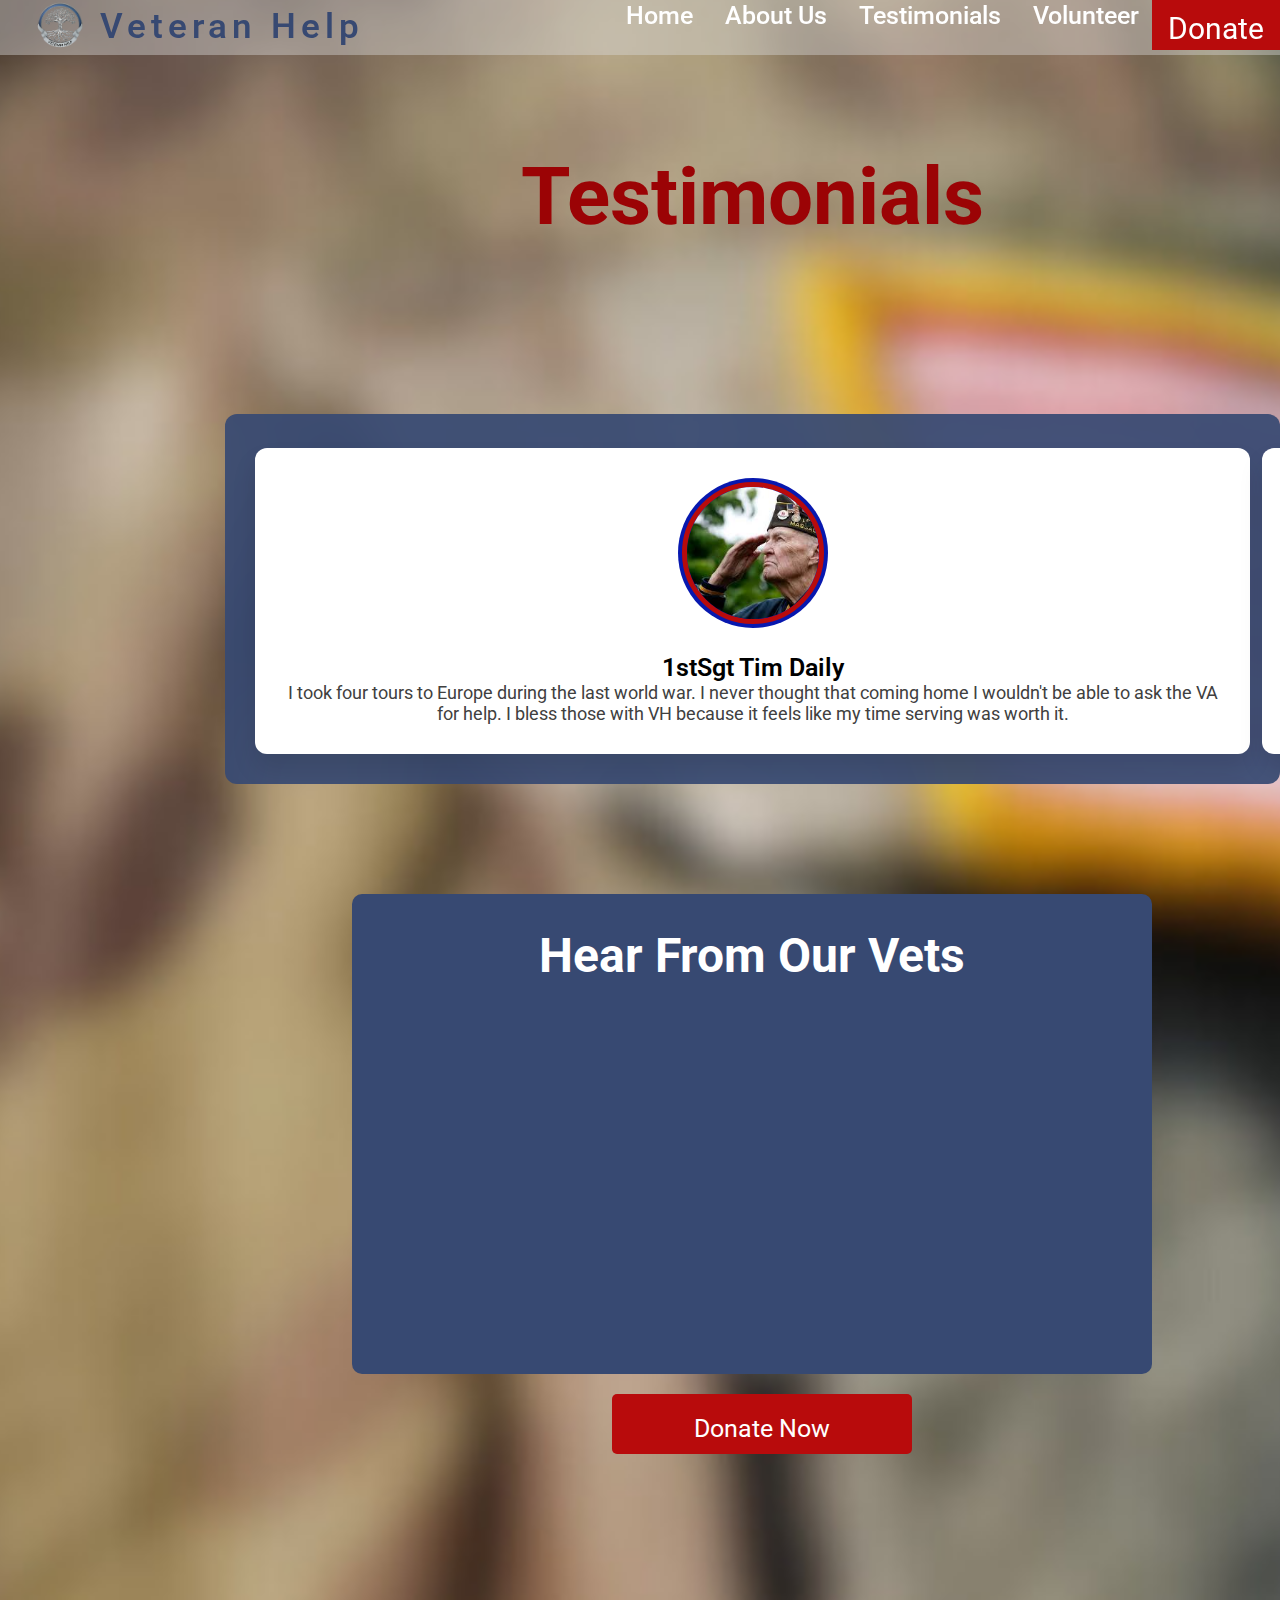
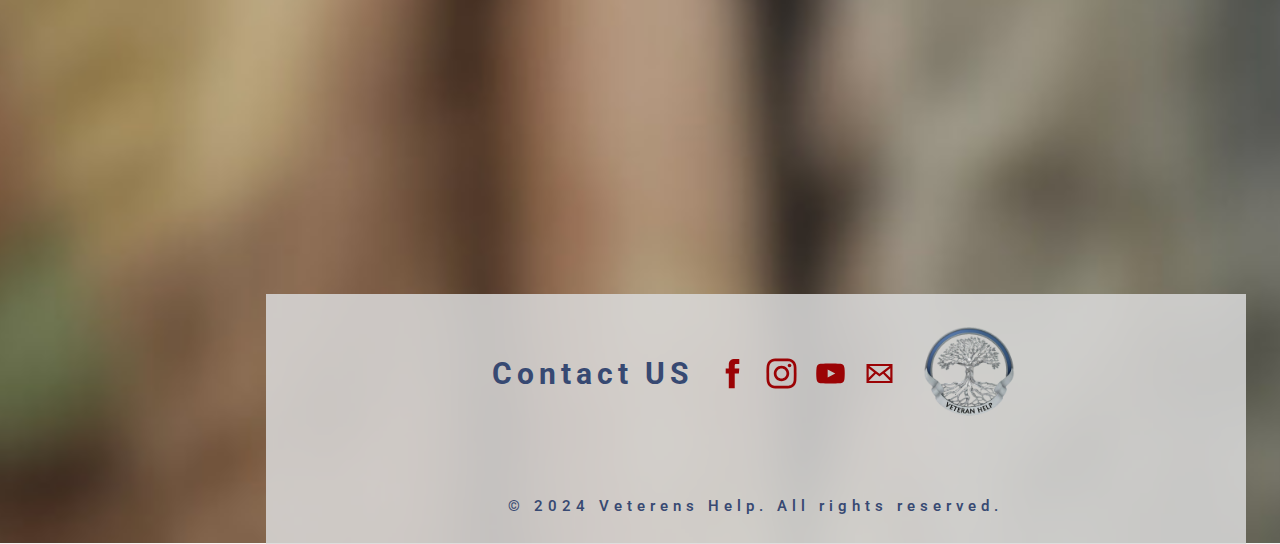
<file: testimonial.html>
<!DOCTYPE html>
<html lang="en">
  <head>
    <meta charset="UTF-8" />
    <meta name="viewport" content="width=device-width, initial-scale=1.0" />
    <title>Document</title>
    <link rel="preconnect" href="https://fonts.googleapis.com" />
    <link rel="preconnect" href="https://fonts.gstatic.com" crossorigin />
    <link
      href="https://fonts.googleapis.com/css2?family=Roboto:ital,wght@0,100;0,300;0,400;0,500;0,700;0,900;1,100;1,300;1,400;1,500;1,700;1,900&display=swap"
      rel="stylesheet"
    />

    <link rel="stylesheet" href="testimonial.css" />
  </head>
  <header>
   
   



  </header>

  <body>

    <nav class="navbar">
        <div class="logo-title">
          <img src="images/home/veterensHelp-Logo.png"  alt="logo" class="nav-logo" />
          Veteran Help
        </div>
  
        <a href="#" class="toggle-button">
          <span class="bar"></span>
          <span class="bar"></span>
          <span class="bar"></span>
        </a>
  
        <div class="navbar-links">
          <ul>
            <li class="home-hover"><a href="index.html">Home</a></li>
            <li class="about-hover"><a href="aboutUs.html">About Us</a></li>
            <li class="testimonials-hover"><a href="testimonial.html">Testimonials</a></li>
            <li class="volunteer-hover"><a href="volunteer.html">Volunteer</a></li>
            <li class="search-hover">
              <!-- <input type="text" placeholder="Search.." class="search-bar"/> -->
            </li>
            <li class="donate-hover">
              <a href="donation.html" id="donate-nav">Donate</a>
            </li>
          </ul>
        </div>
      </nav>

<h1 class="header-test">Testimonials</h1>
<style>
  .header-test{
    margin: 150px;
    font-size: 80px;
    color: #9b0305;

  }
</style>


<div class="top-of-page">
    
      <section class="container">
        <div class="card">
          <div class="image">
            <img src="img/Vet1 copy.png" alt="img1" />
          </div>
          <h2>1stSgt Tim Daily</h2>
          <p>
            I took four tours to Europe during the last world war. I never thought that coming home I wouldn't be able to ask the VA for help. I bless those with VH because it feels like my time serving was worth it.
          </p>
        </div>
  
        <div class="card">
          <div class="image">
            <img src="img/vet2 copy.png" alt="img1" />
          </div>
          <h2>Cpl John "Trench" Thompson</h2>
          <p>
            I never thought that receiving help from the VA would be harder than sweeping bunkers in Normandy. VH picked me up where the system left me, and I'm grateful for that.
          </p>
        </div>
  
        <div class="card">
          <div class="image">
            <img src="img/vet3 copy.png " alt="img1" />
          </div>
          <h2>PFC Dave Greene</h2>
          <p>
            I went to Vietnam and came back with nothing but a canteen and no legs. The VA system said they would tend to me when they can. VH said, "We will help you now," and gave me new legs.
          </p>
        </div>
  
        <div class="card">
          <div class="image">
            <img src="img/new-bill.webp" alt="img1" />
          </div>
          <h2>SgtMaj Bill Shwinn</h2>
          <p>
            With 53 years in the Marine Corps, you would think the system you fought to protect would care for you. It lied, but VH gave me the hope in people that I had lost.
          </p>
        </div>
    </section>
    </div>
  <section>
    <div class="container1">
      <div class="blue-box">
        <h2>Hear From Our Vets</h2>
        <div class="video">
          <iframe width="560" height="315" src="https://www.youtube.com/embed/dj7Vut3cilY?si=YEoNoSnh3Al4cLPT" title="YouTube video player" frameborder="0" allow="accelerometer; autoplay; clipboard-write; encrypted-media; gyroscope; picture-in-picture; web-share" referrerpolicy="strict-origin-when-cross-origin" allowfullscreen class="videovid"></iframe>
        </div>
      </div>
      <a href="donate.html" class="donate-button">Donate Now</a>
    </div>
  </div>
  </section>
  <script src="javascript.js" defer ></script>

</body>

<footer>
  <div class="logo-title footer">
      
     <span><h1>Contact US</h1></span>
     <!-- Social Media Icons by NiftyButtons https://niftybuttons.com --><div style="display: flex; flex-wrap:wrap; align-items: center; justify-content: center;"><a href="https://facebook.com" target="_blank" rel="noopener noreferrer" style="text-decoration:none;border:0;width:43px;height:43px;padding:0;margin:3px;color:#9b0305;"><svg class="niftybutton-facebook" style="display:block;fill:currentColor" data-donate="true" data-tag="fac" data-name="Facebook" viewBox="0 0 512 512" preserveAspectRatio="xMidYMid meet"><title>Facebook social icon</title>
<path d="M211.9 197.4h-36.7v59.9h36.7V433.1h70.5V256.5h49.2l5.2-59.1h-54.4c0 0 0-22.1 0-33.7 0-13.9 2.8-19.5 16.3-19.5 10.9 0 38.2 0 38.2 0V82.9c0 0-40.2 0-48.8 0 -52.5 0-76.1 23.1-76.1 67.3C211.9 188.8 211.9 197.4 211.9 197.4z"></path>
</svg></a><a href="https://instagram.com" target="_blank" rel="noopener noreferrer" style="text-decoration:none;border:0;width:43px;height:43px;padding:0;margin:3px;color:#9b0305;"><svg class="niftybutton-instagram" style="display:block;fill:currentColor" data-donate="true" data-tag="ins" data-name="Instagram" viewBox="0 0 512 512" preserveAspectRatio="xMidYMid meet"><title>Instagram social icon</title>
<path d="M256 109.3c47.8 0 53.4 0.2 72.3 1 17.4 0.8 26.9 3.7 33.2 6.2 8.4 3.2 14.3 7.1 20.6 13.4 6.3 6.3 10.1 12.2 13.4 20.6 2.5 6.3 5.4 15.8 6.2 33.2 0.9 18.9 1 24.5 1 72.3s-0.2 53.4-1 72.3c-0.8 17.4-3.7 26.9-6.2 33.2 -3.2 8.4-7.1 14.3-13.4 20.6 -6.3 6.3-12.2 10.1-20.6 13.4 -6.3 2.5-15.8 5.4-33.2 6.2 -18.9 0.9-24.5 1-72.3 1s-53.4-0.2-72.3-1c-17.4-0.8-26.9-3.7-33.2-6.2 -8.4-3.2-14.3-7.1-20.6-13.4 -6.3-6.3-10.1-12.2-13.4-20.6 -2.5-6.3-5.4-15.8-6.2-33.2 -0.9-18.9-1-24.5-1-72.3s0.2-53.4 1-72.3c0.8-17.4 3.7-26.9 6.2-33.2 3.2-8.4 7.1-14.3 13.4-20.6 6.3-6.3 12.2-10.1 20.6-13.4 6.3-2.5 15.8-5.4 33.2-6.2C202.6 109.5 208.2 109.3 256 109.3M256 77.1c-48.6 0-54.7 0.2-73.8 1.1 -19 0.9-32.1 3.9-43.4 8.3 -11.8 4.6-21.7 10.7-31.7 20.6 -9.9 9.9-16.1 19.9-20.6 31.7 -4.4 11.4-7.4 24.4-8.3 43.4 -0.9 19.1-1.1 25.2-1.1 73.8 0 48.6 0.2 54.7 1.1 73.8 0.9 19 3.9 32.1 8.3 43.4 4.6 11.8 10.7 21.7 20.6 31.7 9.9 9.9 19.9 16.1 31.7 20.6 11.4 4.4 24.4 7.4 43.4 8.3 19.1 0.9 25.2 1.1 73.8 1.1s54.7-0.2 73.8-1.1c19-0.9 32.1-3.9 43.4-8.3 11.8-4.6 21.7-10.7 31.7-20.6 9.9-9.9 16.1-19.9 20.6-31.7 4.4-11.4 7.4-24.4 8.3-43.4 0.9-19.1 1.1-25.2 1.1-73.8s-0.2-54.7-1.1-73.8c-0.9-19-3.9-32.1-8.3-43.4 -4.6-11.8-10.7-21.7-20.6-31.7 -9.9-9.9-19.9-16.1-31.7-20.6 -11.4-4.4-24.4-7.4-43.4-8.3C310.7 77.3 304.6 77.1 256 77.1L256 77.1z"></path>
<path d="M256 164.1c-50.7 0-91.9 41.1-91.9 91.9s41.1 91.9 91.9 91.9 91.9-41.1 91.9-91.9S306.7 164.1 256 164.1zM256 315.6c-32.9 0-59.6-26.7-59.6-59.6s26.7-59.6 59.6-59.6 59.6 26.7 59.6 59.6S288.9 315.6 256 315.6z"></path>
<circle cx="351.5" cy="160.5" r="21.5"></circle>
</svg></a><a href="https://youtube.com" target="_blank" rel="noopener noreferrer" style="text-decoration:none;border:0;width:43px;height:43px;padding:0;margin:3px;color:#9b0305;"><svg class="niftybutton-youtube" style="display:block;fill:currentColor" data-donate="true" data-tag="you" data-name="YouTube" viewBox="0 0 512 512" preserveAspectRatio="xMidYMid meet"><title>YouTube social icon</title>
<path d="M422.6 193.6c-5.3-45.3-23.3-51.6-59-54 -50.8-3.5-164.3-3.5-215.1 0 -35.7 2.4-53.7 8.7-59 54 -4 33.6-4 91.1 0 124.8 5.3 45.3 23.3 51.6 59 54 50.9 3.5 164.3 3.5 215.1 0 35.7-2.4 53.7-8.7 59-54C426.6 284.8 426.6 227.3 422.6 193.6zM222.2 303.4v-94.6l90.7 47.3L222.2 303.4z"></path>
</svg></a><a href="mailto:gmail.com" target="_blank" rel="noopener noreferrer" style="text-decoration:none;border:0;width:43px;height:43px;padding:0;margin:3px;color:#9b0305;"><svg class="niftybutton-email" style="display:block;fill:currentColor" data-donate="true" data-tag="ema" data-name="Email" viewBox="0 0 512 512" preserveAspectRatio="xMidYMid meet"><title>Email icon</title>
<path d="M101.3 141.6v228.9h0.3 308.4 0.8V141.6H101.3zM375.7 167.8l-119.7 91.5 -119.6-91.5H375.7zM127.6 194.1l64.1 49.1 -64.1 64.1V194.1zM127.8 344.2l84.9-84.9 43.2 33.1 43-32.9 84.7 84.7L127.8 344.2 127.8 344.2zM384.4 307.8l-64.4-64.4 64.4-49.3V307.8z"></path>
</svg></a></div>
    <img src="images/home/veterensHelp-Logo.png" class="footer-logo" />
      <!-- <span>
          <a href="">Get help now</a>
      </span> -->
      
      <Style>
        .footer-logo{
          height: 100px;
          footer{
            height: 100px;
          }
        }
        
      </Style>
     
     
     <span><p>&copy; 2024 Veterens Help. All rights reserved.</p></span>
      <!-- <span><p>All rights reserved.</p> </span> -->
  </div>
</footer>  
</html>
</file>
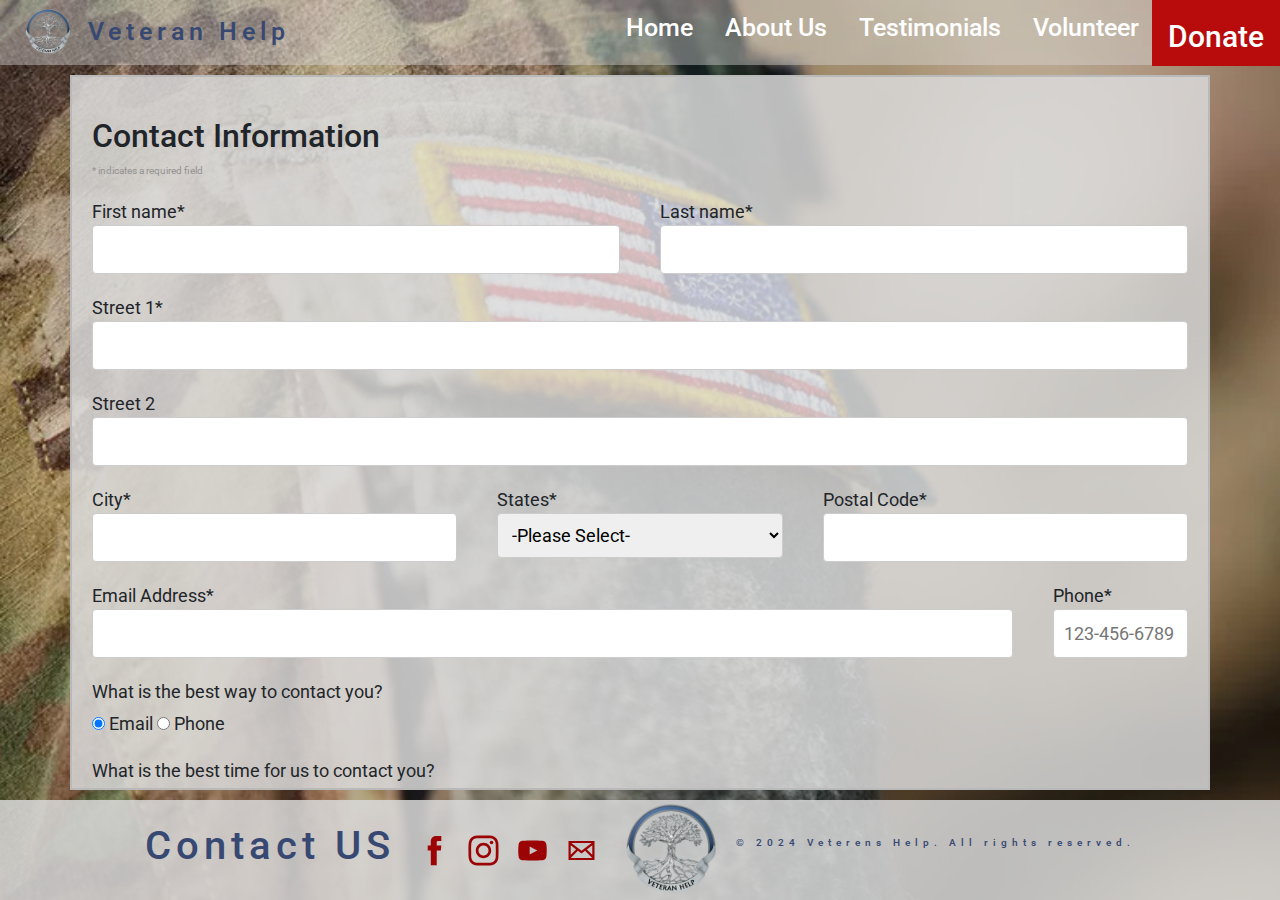
<file: volunteer.html>
<!DOCTYPE html>
<html lang="en">
  <head>
    <meta charset="UTF-8" />
    <meta name="viewport" content="width=device-width, initial-scale=1.0" />
    <title>Vetern Help</title>
    <link rel="preconnect" href="https://fonts.googleapis.com" />
    <link rel="preconnect" href="https://fonts.gstatic.com" crossorigin />
    <link
      href="https://fonts.googleapis.com/css2?family=Roboto:ital,wght@0,100;0,300;0,400;0,500;0,700;0,900;1,100;1,300;1,400;1,500;1,700;1,900&display=swap"
      rel="stylesheet"/>
      <link href="https://cdn.jsdelivr.net/npm/bootstrap@5.3.3/dist/css/bootstrap.min.css" rel="stylesheet" integrity="sha384-QWTKZyjpPEjISv5WaRU9OFeRpok6YctnYmDr5pNlyT2bRjXh0JMhjY6hW+ALEwIH" crossorigin="anonymous">
      <link rel="stylesheet" href="volunteer.css" />
  </head>
  <body>
    <header>
        <nav class="navbar">
          <div class="logo-title">
            <img src="images/home/veterensHelp-Logo.png" class="nav-logo" />
            Veteran Help
          </div>
    
          <a href="#" class="toggle-button">
            <span class="bar"></span>
            <span class="bar"></span>
            <span class="bar"></span>
          </a>
    
          <div class="navbar-links">
            <ul>
              <li class="home-hover"><a href="index.html">Home</a></li>
              <li class="about-hover"><a href="aboutUs.html">About Us</a></li>
              <li class="testimonials-hover"><a href="testimonial.html">Testimonials</a></li>
              <li class="volunteer-hover"><a href="volunteer.html">Volunteer</a></li>
              <li class="search-hover">
                <!-- <input type="text" placeholder="Search.." class="search-bar"/> -->
              </li>
              <li class="donate-hover">
                <a href="donation.html" id="donate-nav">Donate</a>
              </li>
            </ul>
          </div>
        </nav>
    </header>
    <main>
        <div>
            <div>
                <form action="" onsubmit="return verify()" method="">      
                    <fieldset id="contactHolder">
                        <h2>Contact Information</h2>
                        <p id="small-gray-p-tag">* indicates a required field</p>
                        <p id="large-red-p-tag">Please Complete all Require*</p>
                        <fieldset class="set" id="nameHolder">
                            <span name="Firstname">
                                <label for="firstName">First name*</label>
                                <input id="firstName" class="required" type="text" name="Firstname">
                            </span>
                            <span name="Lastname">
                                <label for="lastName">Last name*</label>
                                <input id="lastName" class="required" type="text" name="Lastname">
                            </span>
                        </fieldset>
                        <fieldset id="addressHolder">
                            <fieldset class="set grow">
                                <span>
                                    <label for="street1">Street 1*</label>
                                    <input id="street1" class="required" type="text" name="address">
                                </span>
                            </fieldset>
                            <fieldset class="set grow">
                                <span>
                                    <label for="street2">Street 2</label>
                                    <input id="street2" type="text" name="address">
                                </span>
                            </fieldset>
                           <fieldset id="cityStateZipHolder" class="set grow">
                                <span>
                                <label for="city">City*</label>
                                <input id="city" type="text" class="f-grow required" name="cityStateZip">
                                </span>
                                <span id="state-span">
                                    <label for="states">States*</label>
                                    <select name="states" id="states" class="f-grow required">
                                        <option value="" selected>-Please Select-</option>
                                        <option value="AL">Alabama</option>
                                        <option value="AK">Alaska</option>
                                        <option value="AZ">Arizona</option>
                                        <option value="AR">Arkansas</option>
                                        <option value="CA">California</option>
                                        <option value="CO">Colorado</option>
                                        <option value="CT">Connecticut</option>
                                        <option value="DE">Delaware</option>
                                        <option value="FL">Florida</option>
                                        <option value="GA">Georgia</option>
                                        <option value="HI">Hawaii</option>
                                        <option value="ID">Idaho</option>
                                        <option value="IL">Illinois</option>
                                        <option value="IN">Indiana</option>
                                        <option value="IA">Iowa</option>
                                        <option value="KS">Kansas</option>
                                        <option value="KY">Kentucky</option>
                                        <option value="LA">Louisiana</option>
                                        <option value="ME">Maine</option>
                                        <option value="MD">Maryland</option>
                                        <option value="MA">Massachusetts</option>
                                        <option value="MI">Michigan</option>
                                        <option value="MN">Minnesota</option>
                                        <option value="MS">Mississippi</option>
                                        <option value="MO">Missouri</option>
                                        <option value="MT">Montana</option>
                                        <option value="NE">Nebraska</option>
                                        <option value="NV">Nevada</option>
                                        <option value="NH">New Hampshire</option>
                                        <option value="NJ">New Jersey</option>
                                        <option value="NM">New Mexico</option>
                                        <option value="NY">New York</option>
                                        <option value="NC">North Carolina</option>
                                        <option value="ND">North Dakota</option>
                                        <option value="OH">Ohio</option>
                                        <option value="OK">Oklahoma</option>
                                        <option value="OR">Oregon</option>
                                        <option value="PA">Pennsylvania</option>
                                        <option value="RI">Rhode Island</option>
                                        <option value="SC">South Carolina</option>
                                        <option value="SD">South Dakota</option>
                                        <option value="TN">Tennessee</option>
                                        <option value="TX">Texas</option>
                                        <option value="UT">Utah</option>
                                        <option value="VT">Vermont</option>
                                        <option value="VA">Virginia</option>
                                        <option value="WA">Washington</option>
                                        <option value="WV">West Virginia</option>
                                        <option value="WI">Wisconsin</option>
                                        <option value="WY">Wyoming</option>
                                    </select>
                                </span>
                                <span>
                                    <label for="postal-code">Postal Code*</label>
                                    <input id="postal-code" type="text" class="required" name="cityStateZip">
                                </span>
                           </fieldset>
                           <fieldset class="set" id="email-phoneHolder">
                                <span id="email-grow">
                                    <label for="email">Email Address*</label>
                                    <input id="email" type="email" name="email" class="required">
                                </span>
                                <span>
                                    <label for="phone">Phone*</label>
                                    <input id="phone" class="required" type="tel" name="phone" placeholder="123-456-6789">
                                </span>
                           </fieldset>
                        </fieldset>
                    </fieldset> 
                    <fieldset id="best-contactHolder">
                        <p>What is the best way to contact you?</p>
                        <span>
                            <input checked type="radio" id="best-phone" name="best-contact">
                            <label for="best-phone">Email</label>
                        </span>
                        <span>
                            <input type="radio" id="best-phone" name="best-contact">
                            <label for="best-phone">Phone</label>
                        </span>
                    </fieldset>
                    <fieldset id="availabilityHolder" class="set">
                        <span>
                            <p class="space">What is the best time for us to contact you?</p>
                            <label for="availability-time"></label>
                            <select class="" id="availability-time" name="availability-time">
                                <option value="" selected>-Please Select-</option>
                                <option value="09:00 AM">9:00 AM</option>
                                <option value="09:30 AM">9:30 AM</option>
                                <option value="10:00 AM">10:00 AM</option>
                                <option value="10:30 AM">10:30 AM</option>
                                <option value="11:00 AM">11:00 AM</option>
                                <option value="11:30 AM">11:30 AM</option>
                                <option value="12:00 PM">12:00 PM</option>
                                <option value="12:30 PM">12:30 PM</option>
                                <option value="01:00 PM">1:00 PM</option>
                                <option value="01:30 PM">1:30 PM</option>
                                <option value="02:00 PM">2:00 PM</option>
                                <option value="02:30 PM">2:30 PM</option>
                                <option value="03:00 PM">3:00 PM</option>
                                <option value="03:30 PM">3:30 PM</option>
                                <option value="04:00 PM">4:00 PM</option>
                                <option value="04:30 PM">4:30 PM</option>
                                <option value="05:00 PM">5:00 PM</option>
                                <option value="05:30 PM">5:30 PM</option>
                                <option value="06:00 PM">6:00 PM</option>
                                <option value="06:30 PM">6:30 PM</option>
                                <option value="07:00 PM">7:00 PM</option>
                                <option value="07:30 PM">7:30 PM</option>
                                <option value="08:00 PM">8:00 PM</option>
                            </select>                                
                        </span>
                    </fieldset>
                    <fieldset id="best-dayHolder">
                        <p>What days are you constantly available?</p>
                        <fieldset>
                            <input type="checkbox" id="monday" name="weekday">
                            <label for="monday">Monday</label>
                        </fieldset>
                        <fieldset>
                            <input type="checkbox" id="tuesday" name="weekday">
                            <label for="tuesday">Tuesday</label>
                        </fieldset>
                        <fieldset>
                            <input type="checkbox" id="wednesday" name="weekday">
                            <label for="wednesday">Wednesday</label>
                        </fieldset>
                        <fieldset>
                            <input type="checkbox" id="thursday" name="weekday">
                            <label for="thursday">Thursday</label>
                        </fieldset>
                        <fieldset>
                            <input type="checkbox" id="friday" name="weekday">
                            <label for="friday">Friday</label>
                        </fieldset>
                        <fieldset>
                            <input type="checkbox" id="saturday" name="weekday">
                            <label for="saturday">Saturday</label>
                        </fieldset>
                        <fieldset>
                            <input type="checkbox" id="sunday" name="weekday">
                            <label for="sunday">Sunday</label>
                        </fieldset>
                    </fieldset>                     
                    <div class="g-recaptcha" data-sitekey="6LfAHcUpAAAAALwgRXF3d-R9yA663fE6u8BOEwc9"></div>
                    <fieldset id="submitHolder">
                        <label for="submit"></label>
                        <input id="submit" type="submit">
                    </fieldset>
                </form>
            </div>
        </div>
    </main>
   
    <footer>
        <div class="logo-title footer">
            
           <span><h1>Contact US</h1></span>
           <!-- Social Media Icons by NiftyButtons https://niftybuttons.com --><div style="display: flex; flex-wrap:wrap; align-items: center; justify-content: center;"><a href="https://facebook.com" target="_blank" rel="noopener noreferrer" style="text-decoration:none;border:0;width:43px;height:43px;padding:0;margin:3px;color:#9b0305;"><svg class="niftybutton-facebook" style="display:block;fill:currentColor" data-donate="true" data-tag="fac" data-name="Facebook" viewBox="0 0 512 512" preserveAspectRatio="xMidYMid meet"><title>Facebook social icon</title>
      <path d="M211.9 197.4h-36.7v59.9h36.7V433.1h70.5V256.5h49.2l5.2-59.1h-54.4c0 0 0-22.1 0-33.7 0-13.9 2.8-19.5 16.3-19.5 10.9 0 38.2 0 38.2 0V82.9c0 0-40.2 0-48.8 0 -52.5 0-76.1 23.1-76.1 67.3C211.9 188.8 211.9 197.4 211.9 197.4z"></path>
      </svg></a><a href="https://instagram.com" target="_blank" rel="noopener noreferrer" style="text-decoration:none;border:0;width:43px;height:43px;padding:0;margin:3px;color:#9b0305;"><svg class="niftybutton-instagram" style="display:block;fill:currentColor" data-donate="true" data-tag="ins" data-name="Instagram" viewBox="0 0 512 512" preserveAspectRatio="xMidYMid meet"><title>Instagram social icon</title>
      <path d="M256 109.3c47.8 0 53.4 0.2 72.3 1 17.4 0.8 26.9 3.7 33.2 6.2 8.4 3.2 14.3 7.1 20.6 13.4 6.3 6.3 10.1 12.2 13.4 20.6 2.5 6.3 5.4 15.8 6.2 33.2 0.9 18.9 1 24.5 1 72.3s-0.2 53.4-1 72.3c-0.8 17.4-3.7 26.9-6.2 33.2 -3.2 8.4-7.1 14.3-13.4 20.6 -6.3 6.3-12.2 10.1-20.6 13.4 -6.3 2.5-15.8 5.4-33.2 6.2 -18.9 0.9-24.5 1-72.3 1s-53.4-0.2-72.3-1c-17.4-0.8-26.9-3.7-33.2-6.2 -8.4-3.2-14.3-7.1-20.6-13.4 -6.3-6.3-10.1-12.2-13.4-20.6 -2.5-6.3-5.4-15.8-6.2-33.2 -0.9-18.9-1-24.5-1-72.3s0.2-53.4 1-72.3c0.8-17.4 3.7-26.9 6.2-33.2 3.2-8.4 7.1-14.3 13.4-20.6 6.3-6.3 12.2-10.1 20.6-13.4 6.3-2.5 15.8-5.4 33.2-6.2C202.6 109.5 208.2 109.3 256 109.3M256 77.1c-48.6 0-54.7 0.2-73.8 1.1 -19 0.9-32.1 3.9-43.4 8.3 -11.8 4.6-21.7 10.7-31.7 20.6 -9.9 9.9-16.1 19.9-20.6 31.7 -4.4 11.4-7.4 24.4-8.3 43.4 -0.9 19.1-1.1 25.2-1.1 73.8 0 48.6 0.2 54.7 1.1 73.8 0.9 19 3.9 32.1 8.3 43.4 4.6 11.8 10.7 21.7 20.6 31.7 9.9 9.9 19.9 16.1 31.7 20.6 11.4 4.4 24.4 7.4 43.4 8.3 19.1 0.9 25.2 1.1 73.8 1.1s54.7-0.2 73.8-1.1c19-0.9 32.1-3.9 43.4-8.3 11.8-4.6 21.7-10.7 31.7-20.6 9.9-9.9 16.1-19.9 20.6-31.7 4.4-11.4 7.4-24.4 8.3-43.4 0.9-19.1 1.1-25.2 1.1-73.8s-0.2-54.7-1.1-73.8c-0.9-19-3.9-32.1-8.3-43.4 -4.6-11.8-10.7-21.7-20.6-31.7 -9.9-9.9-19.9-16.1-31.7-20.6 -11.4-4.4-24.4-7.4-43.4-8.3C310.7 77.3 304.6 77.1 256 77.1L256 77.1z"></path>
      <path d="M256 164.1c-50.7 0-91.9 41.1-91.9 91.9s41.1 91.9 91.9 91.9 91.9-41.1 91.9-91.9S306.7 164.1 256 164.1zM256 315.6c-32.9 0-59.6-26.7-59.6-59.6s26.7-59.6 59.6-59.6 59.6 26.7 59.6 59.6S288.9 315.6 256 315.6z"></path>
      <circle cx="351.5" cy="160.5" r="21.5"></circle>
      </svg></a><a href="https://youtube.com" target="_blank" rel="noopener noreferrer" style="text-decoration:none;border:0;width:43px;height:43px;padding:0;margin:3px;color:#9b0305;"><svg class="niftybutton-youtube" style="display:block;fill:currentColor" data-donate="true" data-tag="you" data-name="YouTube" viewBox="0 0 512 512" preserveAspectRatio="xMidYMid meet"><title>YouTube social icon</title>
      <path d="M422.6 193.6c-5.3-45.3-23.3-51.6-59-54 -50.8-3.5-164.3-3.5-215.1 0 -35.7 2.4-53.7 8.7-59 54 -4 33.6-4 91.1 0 124.8 5.3 45.3 23.3 51.6 59 54 50.9 3.5 164.3 3.5 215.1 0 35.7-2.4 53.7-8.7 59-54C426.6 284.8 426.6 227.3 422.6 193.6zM222.2 303.4v-94.6l90.7 47.3L222.2 303.4z"></path>
      </svg></a><a href="mailto:gmail.com" target="_blank" rel="noopener noreferrer" style="text-decoration:none;border:0;width:43px;height:43px;padding:0;margin:3px;color:#9b0305;"><svg class="niftybutton-email" style="display:block;fill:currentColor" data-donate="true" data-tag="ema" data-name="Email" viewBox="0 0 512 512" preserveAspectRatio="xMidYMid meet"><title>Email icon</title>
      <path d="M101.3 141.6v228.9h0.3 308.4 0.8V141.6H101.3zM375.7 167.8l-119.7 91.5 -119.6-91.5H375.7zM127.6 194.1l64.1 49.1 -64.1 64.1V194.1zM127.8 344.2l84.9-84.9 43.2 33.1 43-32.9 84.7 84.7L127.8 344.2 127.8 344.2zM384.4 307.8l-64.4-64.4 64.4-49.3V307.8z"></path>
      </svg></a></div>
          <img src="images/home/veterensHelp-Logo.png" class="footer-logo" />
            <!-- <span>
                <a href="">Get help now</a>
            </span> -->
            
            <Style>
              .footer-logo{
                height: 100px;
              
              }
              
            </Style>
           
           
           <span><p>&copy; 2024 Veterens Help. All rights reserved.</p></span>
            <!-- <span><p>All rights reserved.</p> </span> -->
        </div>
      </footer>  
    <script src="https://www.google.com/recaptcha/api.js" async defer></script>
    <script src="volunteer.js" defer ></script>
    <script src="javascript.js" defer ></script>
  </body>     
</html>
</file>
<file: home.css>
* {
  box-sizing: border-box;
}



  body {
    margin: 0;
    padding: 0;
    font-family: "Roboto";
    background-image: url(images/home/blurry-background\ \(1\).svg);
    background-size: cover; 
    background-position: center; 
    background-repeat: no-repeat;
    min-height: 350vh; 
  }
  

/* NAVBAR STYLING START */

.navbar {
  display: flex;
  justify-content: space-between;
  align-items: center;
  background-color: #d9d9d96c;
  height: 65px;
  color: white;
 
}

.logo-title {
  font-size: 1.5rem;
  margin: 0.5rem;
}

.navbar-links ul {
  margin: 0;
  padding: 0;
  display: flex;
}

.navbar-links li {
  list-style: none;
}

.navbar-links li a {
  text-decoration: none;
  color: white;
  font-weight: 500;
  padding: 1rem;
  display: block;
}

.home-hover:hover {
  text-decoration: underline;
  color:#9B0305;
}
.about-hover:hover {
  text-decoration: underline;
  color:#9B0305;
}
.testimonials-hover:hover {
  text-decoration: underline;
  color:#9B0305;
}
.volunteer-hover:hover {
  text-decoration: underline;
  color:#9B0305;
}
#donate-hover:active {
  /* background-color: #1026ee4b; */
  height: 59px;
 
}

#donate-nav {
  background-color:rgb(184,11,12);
  /* border: solid rgb(0, 0, 0) 1px; */
  height: 68px;
  margin-top: -10px;
  /* font-weight: 500; */
  font-size: 25px;
}

.toggle-button {
  position: absolute;
  top: 0.75rem;
  right: 1rem;
  display: none;
  flex-direction: column;
  justify-content: space-between;
  width: 30px;
  height: 21px;
 
 
}

.toggle-button .bar {
  height: 3px;
  width: 100%;
  background-color: #374972;
  border-radius: 10px;

}

.logo-title {
  color: #374972;
  margin-top: -3px;
  font-style: bold;
  font-weight: 550;
  letter-spacing: 5px;
  display: flex;
  flex-direction: row;
  flex-wrap: wrap;
  align-items: center;
  gap: 15px;
  font-size: 15px;
}

.nav-logo {
  height: 35px;
  width: 35px;
  margin-left:-20px;
}

/* NAV STYLING END */

/* 
call to action styling start */

.call-to-action{
display:flex;
justify-content:space-between;
gap:30px;
flex-direction: column;
margin-top:-150px;
z-index: 30;
font-size:25px;
padding: 3px;
margin-left: 7px;
text-align: center;
}


.call-to-action p{
  flex-wrap: wrap;
  color:#ffffff;
  font-size: 20px;
  /* background-color:transparent;
  border: solid black 3px; */

}


.home-btn{
  background:transparent;
  box-shadow: 1px 1px 5px rgb(255, 252, 252);
  /* border: 0px solid transparent; */
  border-radius: 5%;
  text-shadow: 1px 0px 5px rgb(255, 240, 240);
  color:#374972;
  font-size: 40px;
height:100px;
width: 280px;
margin: 20px;
margin-left: 200px;
}

.home-btn:hover{
  color:#9B0305;
  box-shadow: 4px 4px 0 #9B0305;
  transform: translate(-4px,-4px);
}



/* call to action end */



/* FOOTER STYLING START */

.logo-title.footer{
  background-color: #d9d9d95a;
  position: sticky;
margin-top: 350px;
height: 100px;
margin-left: 0;
margin-right: 0;
margin-bottom: 0;

}



/* .list-wrapper{
z-index: 20;} */


/* FOOTER STYLING END */

/* new slider beginning  */
 

 /* Base styles for the list */
.list {
  display: flex;
  gap: 20px;  /* Adjustable based on design needs */
  overflow-x: auto;
  scroll-snap-type: x mandatory;
  padding: 16px 0; 
  list-style: none; /* Padding adjusted for better visual */
}

/* Hide the scrollbar aesthetically */
.list::-webkit-scrollbar {
  display: none;
}

.item {
  flex: 0 0 80%;  
  height: 40vh;  
  scroll-snap-align: start;
  position: relative;  
 
}

/* Image styles */
.img-1, .img-2 {
  width: 90%;  
  height: auto;  
  display: block; 
  align-items: center;
}

#img4{
  margin-left:-4px;
}

#img1{
  padding: 0x;
  margin-right:100px;
}

/* #img3{
  margin-left: -80px;
} */


/* Content styling */
.content {
  position: absolute;
  top: 50%;
  left: 50%;
  transform: translate(-50%, -50%);
  text-align: center;
  color: white;
  z-index: 10;  /* Above the image */
}

/* Buttons for navigation */
.button {
  position: absolute;
  top: 20%;
  transform: translateY(-50%);
  z-index: 30%;
  background:rgba(0, 0, 0, 0.73);
  color: rgb(160, 160, 160);
  border: none;
  height: 25px;
  cursor: pointer;  /* Makes it clear the buttons are clickable */
}

.button--previous {
  left: 30px;
  transform: rotate(180deg) translateY(50%);  /* Correct rotation for 'previous' button */
}

.button--next {
  right: 50px;
}

@media (max-width: 600px) {
  .item {
    flex: 0 0 90%;  /* Slightly larger on smaller screens */
  }
}

/* new slider end  */


/* MIDDLE-RED STYLING START */
.red-middle-container{
  background-color: #9b0305;
  height:300 px;
  width: auto;
  margin-top: 150px;
  margin-bottom:200px;
  display: flex;
  justify-content: center;
  align-items: center;
  flex-direction:column;
}

#mission-statement{
 color:#d9d9d9;
 text-decoration: underline;
 font-size: 16px;
 margin-top: 50px;

}

.stories-container{
  display: flex;
  flex-direction: column;
  align-items: center;
  justify-content: space-evenly;
  margin:10px;
  margin-bottom: 15px;
  gap:1px;
}

.middle-logo{
  height: 250px;
  width: 250px;
}


.story-box{
  height: 250px;
}


/* .text-box{
  display: flex;
  flex-wrap: wrap;
  padding:8px;
  border:solid rgba(0, 0, 0, 0.588) 2px;
  background-color: #37497278;
  height: 150px;
  border-radius: 10%;
  font-family: 'Roboto';
  font-size: 20px;

  
} */

.middle-pic{
  height: 250px;
  width: 300px;
  margin-top:-55px;
  z-index: 3;
  filter: drop-shadow(1mm 0mm 0mm  #9b0305);
}




/* MIDDLE-RED STYLING END */










/* MEDIIA QUERIES-HOME PAGE */
/* NAVBAR MEDIA QUERIES  */
@media (max-width: 1025px) {
  .toggle-button {
    display: flex;
  }

  .navbar-links {
    display: none;
    width: 100%;
  }

  .navbar {
    flex-direction: column;
    align-items: flex-start;
  }
  .navbar-links ul {
height: auto;
    width:100%;
    padding: 0;
    flex-direction: column;
    background-color:#3749726d;
  }
  .navbar-links li {
    text-align: center;
  }

  .navbar-links li a {
    padding: 0.5rem 1rem;
  }


  /* Navbar fix?  */
  .navbar-links.active {
  
    display: flex;
    position: absolute;
    z-index: 40;
    height: 500vh;
    background-color: #000000;
  }
 



#donate-nav{
  background-color:#37497200;
  border: none;
  color:#9B0305;
font-weight: 800;

}
 
.home-hover:hover {
  background-color: #37497200;
}
.about-hover:hover {
  background-color: #37497200;
}
.testimonials-hover:hover {
  background-color: #37497200;
  
}
.volunteer-hover:hover {
  background-color: #37497200;
}
.donate-hover:active {
  /* background-color: #9b03054b; */
  height: 59px;
}


body {
  background-repeat: no-repeat;
  background-size: cover;
height: 50rem;
}





#donate-nav {
   display:flex;
   justify-content: center;
align-items: center;
    max-height:53px;
    width: 100px;
  margin:5px;
  padding: 0;
  margin-left:215px;} 
}

@media (max-width: 985px){
  .img-1{
  
    margin-right:30px;
  
  }
  .img-2{
  
  margin-left: 60px;
  }
  
  #img2{
    margin-left:20px ;
  }
  #img3{
    margin-left: 30px;
  }
}

@media (min-width:320px){
  .navbar {
    font-size:35px;
  }
 .navbar-links{
  margin-top: 59px;
 }
 
 .navbar-links a{
  margin-top: 45px;
 }

 #donate-nav {
  margin-top:40px;
  margin-left: 110px;
font-size:35px;

}

.logo-title{

font-size: 1.6rem;
}

.nav-logo{
  margin-left: -50px;
}


#img1{
  margin-left: 30px;
}
#img4{
  margin-left: 5px;
}
#img3{
  margin-left: 20px;
}

.button {
  position: absolute;
  top: 15%;
}

/* FOOTER STYLING START */
  
.logo-title.footer{
  display: flex;
  flex-direction: row;
  justify-content: center;
  align-items: center;
  background-color: #d9d9d9da;
  position: relative;
  margin: 0;
  font-size: x-small;
  height: 45px;
  font-size: 15px;
}

.footer-span{
color:#374972;
font-size: 25PX;
margin-top: 10px;

}
.footer-end{
  margin-top: 17px;
  color: #9B0305;
}
/* FOOTER STYLING END */



}

@media (min-width: 375px) {
  
 
 .logo-title.footer{
  height: 250px;
 margin-top: 350px;}
  
  
  
    #donate-nav {
    margin-left: 134px;

  }
  
  .navbar {
    font-size:35px;
  }
 .navbar-links{
  margin-top: 55px;
 }
 
 .navbar-links a{
  margin-top: 40px;
 }
 
  .logo-title {
    font-size: 25px;
  
  }


  .button {
    top: 30%;
  }


  .nav-logo {
    height: 35px;
    width: 35px;
    margin-left:-100px;
  }



  .stories-container{
   
    flex-direction: column;
    gap:1px;
  }
  

    
    .button--previous {
      left: 30px;
      transform: rotate(180deg) translateY(50%);  /* Correct rotation for 'previous' button */
    }
    
    .button--next {
      right: 50px;
    }

    .red-middle-container{
      height:300 px;
      margin-top: 5px;
   
 
    }


    #mission-statement{
      font-size: 16px;
      margin-top: 50px;
     
     }

     .middle-logo{
      height: 250px;
      width: 250px;
    }
  
  
  
      
    .call-to-action p{
        font-size: 23px;
      }
      
  
  .call-to-action .home-btn{
    margin-left:4px ;
  }

  .call-to-action{
    margin-bottom: 120px;
  }
  .button {
   top: 17%;
  }
  
  
  
  }

  @media(min-width:425px){

    #donate-nav {
      margin-left: 160px;
  
    }
    
    #mission-statement{
      font-size: 20px;
      margin-top: 50px;}
     
      .logo-title {
        font-size: 25px;
      
      }
    
    
      .button {
        top: 18%;
      }
    
    
      .nav-logo {
        height: 40px;
        width: 40px;
        margin-left:-140px;
      }
    
   
      .call-to-action p{
        font-size: 27px;
      }
      
  
  .call-to-action .home-btn{
    margin-left:0px ;
  }

  .call-to-action{
    margin-bottom: 120px;
  }
  
  
  
  
  
  
  
  
  
  
  
  }

  @media(min-width:768px){
   
   
   
   
    #donate-nav {
      margin-left: 330px;
  
    }

    #mission-statement{
      font-size: 40px;
      margin-top: -5px;}
     
  
      .stories-container{
   
        flex-direction: row;
        gap:1px;
      }
      
      .red-middle-container{
        height:300 px;
        margin-top: 200px;
    }
 

    .button {
      top: 30%;
      height: 40px;
    }
    .button--next {
      right: 10px;
    }

    .red-middle-container{
      height:300 px;
      margin-top: 250px;
   
 
    }
 
 #img1{

  margin-left: 100px;
 }
 
 #img2{

  margin-left: 100px;
 }
 #img3{

  margin-left: 100px;
 }
 
 
    #img4{
  margin-left: 40px;
  height: 275px;
 }
 .middle-pic{
  height: 325px;
  width: 375px;
  margin-top:-75px;
}
 
.logo-title {
  font-size: 35px;

}


.button {
  top: 25%;
}


.nav-logo {
  height: 50px;
  width: 50px;
  margin-left:-275px;
}


.call-to-action p{
  font-size: 40px;
}


.call-to-action .home-btn{
margin-left:5px ;
font-size: 30px;
}

.call-to-action{
margin-top: 40px;
}

#btn-home-container{
display:flex;
flex-direction:row;
}
.button--next {
  right: 45px;
}



}


  @media(min-width:1024px){
    #donate-nav {
      margin-left: 459px;
  
    }

  
  
  
    .red-middle-container{
      height:300 px;
      margin-top: 300px;
   
 
    }

    .middle-pic{
      height: 425px;
      width: 475px;
      margin-top:-90px;
    }

    .stories-container{
   
      flex-direction: row;
      gap:30px;
    }
    
    #mission-statement{
      font-size: 45px;
      margin-top: -10px;}
     

#img4{
  height: 380px;
}
.logo-title {
  font-size: 45px;

}


.button {
  top: 43%;
  height:100px;
  width: 50px;
}


.nav-logo {
  height: 50px;
  width: 50px;
  margin-left:-390px;
}



.call-to-action p{
  font-size: 50px;
}


.call-to-action .home-btn{
margin-left:25px ;
font-size: 30px;
}

.call-to-action{
margin-top: 200px;
}

.button--next {
  right: 45px;
}}

@media(min-width:1440px){
  
#img4{
  height:500px;
}

.navbar{
  font-size: 25px;
}

  .navbar-links{

margin-top: -60px;
}
  
.call-to-action p{
  font-size: 70px;
}


.call-to-action .home-btn{
margin-left:90px ;
font-size: 50px;
height: 150px;
width: 400px;
}

.call-to-action{
margin-top: 200px;
}

.button--next {
  right: 45px;
}
  
  
  .stories-container{
   
    flex-direction: row;
    gap:80px;
  }

  .middle-logo{
    height: 250px;
    width: 250px;
  }
  .stories-container{
   height: 350px;
    flex-direction: row;
    gap:30px;
  }
  .story-box{
    height: 350px;
  }



  
  
  .nav-logo {
    height: 50px;
    width: 50px;
    margin-left:-3px;
  }
  #donate-nav {
    background-color:rgb(184,11,12);
    /* border: solid rgb(0, 0, 0) 1px; */
    height: 66px;
    margin-top: 40px;
    /* font-weight: 500; */
    font-size: 25px;
    margin-left: 0;
  }
}


@media (min-width:2560px){
  
  #mission-statement{
    font-size: 100px;
    margin-top: -10px;}
   
    .stories-container{
      height: 550px;
       flex-direction: row;
       gap:30px;
     }

     .story-box{
      height: 650px;
    }
    .middle-logo{
      height: 400px;
      width: 400px;
    }
 
 
    .middle-pic{
      height: 800px;
      width: 875px;
      margin-top:-200px;
    }

 
 
    .red-middle-container{
      height:300 px;
      margin-top: 450px;
   
 
    }
    #img4{
      height: 800px;
    }
 
 
 
    .call-to-action p{
      font-size: 120px;
    }
    
    
    .call-to-action .home-btn{
    margin-left:300px ;
    font-size: 80px;
    height:300px;
    width: 800px;
    }
    
    .call-to-action{
    margin-top: 200px;
    }
    
    .button--next {
      right: 45px;
    }
 
 
    .button {
      top: 55%;
      height: 100px;
      width: 100px;
    }
    
  }

@media(min-width:3550px){
  
  .call-to-action .home-btn{
    margin-left:250px ;
}
}

@media(min-width:5043px){
  
  .call-to-action .home-btn{
    margin-left:700px ;
}

}

@media(min-width:7963px){
  
  .call-to-action .home-btn{
    margin-left:1300px;
}
}
</file>
<file: aboutUs.css>
* {
    margin: 0;
    padding: 0;
    border: 0;
    box-sizing: border-box;
    font-family: "Roboto";
   }
   html {
    height: 100%;
    width: 100%;
   background-image: url(images/home/blurry-background\ \(1\).svg);
  background-repeat: no-repeat;
  background-size: cover;
  min-height: 225vh; 
  }
   
   /* NAVBAR STYLING START */
    .navbar {
    display: flex;
    justify-content: space-between;
    align-items: center;
    background-color: #d9d9d96c;
    height: 55px;
    color: white;
   } 
   .nav-logo {
    height: 40px;
    width: auto;
   }

   .navbar-links ul {
    margin: 0;
    padding: 0;
    display: flex;
    list-style: none;
  }
   
   .navbar-links li a {
    text-decoration: none;
    color: white;
    font-weight: 500;
    padding: 1rem;
    display: block;
   }
   .home-hover:hover {
    text-decoration: underline;
    color:#9B0305;
  }
  .about-hover:hover {
    text-decoration: underline;
    color:#9B0305;
  }
  .testimonials-hover:hover {
    text-decoration: underline;
    color:#9B0305;
  }
  .volunteer-hover:hover {
    text-decoration: underline;
    color:#9B0305;
  }
  #donate-hover:active {
    /* background-color: #1026ee4b; */
    height: 59px;
   
  }
  
  #donate-nav {
    background-color:rgb(184,11,12);
    /* border: solid rgb(0, 0, 0) 1px; */
    height: 68px;
    margin-top: -10px;
    /* font-weight: 500; */
    font-size: 25px;
  }
  
   .toggle-button {
    position: absolute;
    top: 0.75rem;
    right: 1rem;
    display: none;
    flex-direction: column;
    justify-content: space-between;
    width: 30px;
    height: 21px;
   }
   .toggle-button .bar {
    height: 3px;
    width: 100%;
    background-color: #374972;
    border-radius: 10px;
   }
   .logo-title {
    color: #374972;
    font-style: bold;
    font-weight: 550;
    letter-spacing: 5px;
    display: flex;
    flex-direction: row;
    flex-wrap: wrap;
    
   }
   .nav-logo {
    height: 50px;
    width: 50px;
   }
   /* NAV STYLING END */


  
.logo-title.footer{
  display: flex;
  justify-content: center;
  align-items: center;
  background-color: #d9d9d9da;
  position: relative;
  margin: 0;
  font-size: x-small;
  min-height: 40px;
}

/* MEDIA QUERIES FOR RESPONSIVE FOOTER */
@media (max-width: 768px) {

}

/* FOOTER STYLING END */

    /* ABOUT US STYLING START */

    body {
        margin: 0; 
        padding: 0; 
        height: 100%;
        width: 100%;
        display:flex;
        flex-direction: column;
    }
    .main {
        flex-grow: 1;
         display: flex;
        flex-direction: column;
    }
    
    #Aboutus {
        display: flex;
        flex-direction: column;
        align-items: flex-end;
        padding-right: 20px;
    
    }
   
   #about{
    margin-left: 70px;
    margin-right: 70px;
   }
   
    .heading {
        text-align: center;
        font-size: 50px;
     margin:75px;
    }
    
    #Aboutus h1 {
        margin: 60px;
        text-align: center;
        justify-content: center;
    }
    
    .columns {
        display: grid;
        grid-template-columns: auto auto; 
        padding-left: 25px; 
        gap: 20px;

    }
    .container {
        display: flex;
        flex-direction: column;
        align-items: flex-end;
    }
    .left {
        display: flex;
        align-items: flex-start;
        width: 100%;
        /* height: fixed; */
    
    }
   
    .core-values-container {
        justify-content: flex-start;
        width: 100%;
        margin: 20px 0;
        padding-right: 70px;
        display: flex;
        flex-direction: row-reverse;
    }
    .core-values-container > .box {
        flex-grow: 1;
    }
    
    .box {
        max-width: 700px;
        height: 100%;
        min-height: 175px; 
        border-radius: 20px;
        padding: 20px; 
        margin: 10px;
        background-color: rgba(183, 19, 19, 0.8); 
        box-shadow: 0 0 10px rgba(0, 0, 0, 0.5); 
        text-align: center; 

    }
    

    .box h2 {
        color: black; 
        font-size: 1.5rem; 
        margin-bottom: 20px;
    }
    
    .box p {
        color: black; 
        font-size: 1rem; 
    }
    #quote {
        margin-top: 20px;
        padding: 20px;
        background-color: black;
        color: white;
        text-align: center;
        left: 0;
        bottom: 0;
        width: 100%;
        font-size:40px;
        margin-top:600px;
    }
    
  
   
  .navbar-links.active {
  
    display: flex;
    position: absolute;
    z-index: 40;
    height: 500vh;
    background-color: #000000;
  }
 
 

  .navbar-links.active {
  
    display: flex;
    position: absolute;
    z-index: 40;
    height: 500vh;
    background-color: #000000;
  }
 
 

@media (min-width:320px){
  .logo-title{
    margin-left: 70px;
    margin-top: -3px;
  }
  
  .navbar {
    font-size:35px;
  }
 .navbar-links{
  margin-top: 59px;
 }
 
 .navbar-links a{
  margin-top: 55px;
 }

#donate-nav {
margin-top:400px;
margin-left: 200px;
font-size:35px;

}

.logo-title{

font-size: 1.6rem;
}


.logo-title.footer{
  height: 250px;
 }}



@media (min-width: 375px) {
  
 
.logo-title{
  font-size: 25px;
margin-left: 125px;
margin-top: 5px;
}


  .nav-logo {
    height: 40px;
    width: 40px;

  }
 
 
  #quote{
    margin-bottom: -900px;
  }
  #donate-nav {
    margin-left: 134px;

  }
  
  .navbar {
    font-size:35px;
  }
 .navbar-links{
  margin-top: 55px;
 }
 

 


  .nav-logo {
    height: 35px;
    width: 35px;
    margin-left:-100px;
  }


   .logo-title.footer{
    margin-top: 1000px;
   
    }

}

  @media(min-width:425px){

  
  
    #donate-nav {
      margin-left: 160px;
  
    }
     
      .logo-title {
        font-size: 25px;
      margin-left: 310px;
      }
  
    
    
      .nav-logo {
        height: 40px;
        width: 40px;
        margin-left:-280px;
      }
    
      #quote{
        margin-bottom: -1500px;
           font-size:40px;
    margin-top:500px;
      }
    
    
       .logo-title.footer{
        margin-top: 1500px;
       
        }
  }

  @media(min-width:768px){

  }
    
    
    
    #donate-nav {
      margin-left: 330px;
  
    }
  
 
.logo-title {
  font-size: 35px;

}



.nav-logo {
  height: 50px;
  width: 50px;
  margin-left:-275px;
}




@media(min-width:1440px){
  

  #donate-nav {
    
    height: 66px;
    margin-top: 55px;
  
    margin-left: 0;
  }


}




@media (min-width:1040px){
.navbar{font-size: 25;}
      #donate-nav {
      margin-left: -3px;
      margin-top: 50px;
      font-size: 30px;
      }
       .navbar-links{
        margin-top: -60px;
        margin-right:0px;
       }
      }
      @media (max-width: 1025px) {
  
        
        
        .toggle-button {
            display: flex;
          }
        
          .navbar-links {
            display: none;
            width: 100%;
          }
        
          .navbar {
            flex-direction: column;
            align-items: flex-start;
          }
          .navbar-links ul {
        height: auto;
            width:100%;
            padding: 0;
            flex-direction: column;
            background-color:#3749726d;
          }
          .navbar-links li {
            text-align: center;
          }
        
          .navbar-links li a {
            padding: 0.5rem 1rem;
          }
        
          .navbar-links.active {
          
            display: flex;
            position: absolute;
            z-index: 40;
            height: 500vh;
            background-color: #000000;
          }
         
        
        
        #donate-nav{
          background-color:#37497200;
          border: none;
          color:#99181a;
        font-weight: 800;
margin-top: 5%;
margin-left: 2px;

        }
         
      }
</file>
<file: donation.css>
* {
    margin: 0;
    padding: 0;
    border: 0;
    box-sizing: border-box;
    font-family: "Roboto";
  }
  
  html {
    height: 100%;
    width: 100%;
  }
  
  body {
    height: 100%;
    width: 100%;
    display: flex;
    flex-direction: column;
    background-image: url(images/home/patch-background.webp);
    background-repeat: no-repeat;
    background-size: cover;
  }
  
  main {
    flex-grow: 1;
    display: flex;
    flex-direction: column;
    /* justify-content: center;
    align-items: center;
    flex-direction: column; */
  }
  main > div {
    display: flex;
    justify-content: center;
    flex-grow: 1;
  }
  
  main > div > div {
    flex-grow: 1;
    max-width: 1140px;
    height: 100%;
    display: flex;
    flex-direction: column;
  }
  
  main > p {
    text-align: center;
  }
  
  /* NAVBAR STYLING START */
  
  .navbar {
    display: flex;
    justify-content: space-between;
    align-items: center;
    background-color: #d9d9d96c;
    height: 65px;
    color: white;
  }
  
  .logo-title {
    font-size: 1.5rem;
    margin: 0.5rem;
  }
  
  .navbar-links ul {
    margin: 0;
    padding: 0;
    display: flex;
  }
  
  .navbar-links li {
    list-style: none;
  }
  
  .navbar-links li a {
    text-decoration: none;
    color: white;
    font-weight: 500;
    padding: 1rem;
    display: block;
  }
  
  .home-hover:hover {
    text-decoration: underline;
    color:#9B0305;
  }
  .about-hover:hover {
    text-decoration: underline;
    color:#9B0305;
  }
  .testimonials-hover:hover {
    text-decoration: underline;
    color:#9B0305;
  }
  .volunteer-hover:hover {
    text-decoration: underline;
    color:#9B0305;
  }
  #donate-hover:active {
    /* background-color: #1026ee4b; */
    height: 59px;
   
  }
  #donate-nav {
    background-color:rgb(184,11,12);
    /* border: solid rgb(0, 0, 0) 1px; */
    height: 68px;
    margin-top: -10px;
    /* font-weight: 500; */
    font-size: 25px;
  }


  .toggle-button {
    position: absolute;
    top: 0.75rem;
    right: 1rem;
    display: none;
    flex-direction: column;
    justify-content: space-between;
    width: 30px;
    height: 21px;
   
   
  }
  
  .toggle-button .bar {
    height: 3px;
    width: 100%;
    background-color: #374972;
    border-radius: 10px;
  
  }
  
  .logo-title {
    color: #374972;
    margin-top: -3px;
    font-style: bold;
    font-weight: 550;
    letter-spacing: 5px;
    display: flex;
    flex-direction: row;
    flex-wrap: wrap;
    align-items: center;
    gap: 15px;
    font-size: 15px;
  }
  
  .nav-logo {
    height: 35px;
    width: 35px;
    margin-left:-27px;
  }
  
  /* NAV STYLING END */
  
    /* FORM STYLING START */
  
    form{
      max-width: 1140px;
      height: 400px;
  
  
      display: flex;
      flex-direction: column;
      flex-grow: 1;
  
      padding: 20px;
      margin-top: 10px;
      margin-bottom: 10px;
      font-size: 18px;
  
      background-color: #d9d9d9da;
      border: 2px solid #b9b9b9;
  
      overflow: auto;
    }
  
    /* recaptcha */
    form > div {
      margin-top: 10px;
      margin-bottom: 10px;
    }
  
    #other-amount-enter-holder {
      display: none;
    }
  
    #other-amount-enter {
      max-width: 75px;
    }
  
    #donateHolder{
      display: flex;
      flex-direction: column;
      margin-bottom: 20px;
    }
    #donateHolder > * {
      margin-top: 5px;
      margin-bottom: 5px;
    }
  
    input:focus{
      outline: 0;
      background-color: lightyellow;
    }
  
    #contactHolder > h2 {
      margin-top: 40px;
    }
  
    #paymentHolder > h2 {
      margin-top: 40px;
      margin-bottom: 10px;
    }
  
    #donateFrequencyHolder {
      display: flex;
      flex-direction: column;
    }
  
    #donateFrequencyHolder > span {
      margin-top: 10px;
    }
  
    #small-gray-p-tag {
      font-size: 10px;
      color: rgb(146, 146, 146);
      margin-bottom: 20px;
    }
    #large-red-p-tag {
      font-size: 25px;
      color: red;
      margin-bottom: 20px;
      display: none;
    }
  
    other-amount-enter-holder{
      display: none;
    }
  
    other-amount-enter {
      height: 46px;
    }
  
    input[type="text"],
    input[type="email"],
    input[type="tel"],
    input[type="number"],
    select {
      padding: 10px;
      border: 1px solid #ccc;
      border-radius: 4px;
    }
  
    #phone {
      width: 135px;
    }
  
    #cnn {
      max-width: 140px;
    }
  
    #cvv {
      max-width: 45px;
    }
  
    .set {
      display: flex;
      margin-top: 20px;
    }
  
    .set > span {
      display: flex;
      flex-direction: column;
    }
  
    #submitHolder {
      display: flex;
      justify-content: center;
    }
    #submit {
      padding: 10px 20px 10px 20px;
      font-size: 20px;
      border: 2px solid #ccc;
      border-radius: 4px;
    }
  
     
      
.logo-title.footer{
  display: flex;
  flex-direction: column;
  justify-content: center;
  align-items: center;
  background-color: #d9d9d9da;
  position: relative;
  margin: 0;
  font-size: x-small;
  min-height: 40px;
}

    
    
    
    
    /* FORM STYLING END */
  
  /* MEDIA QUERIES- PAGE */
  /* NAVBAR MEDIA QUERIES  */
  @media (max-width: 1025px) {
    .toggle-button {
      display: flex;
    }
  
    .navbar-links {
      display: none;
      width: 100%;
    }
  
    .navbar {
      flex-direction: column;
      align-items: flex-start;
    }
    .navbar-links ul {
  height: auto;
      width:100%;
      padding: 0;
      flex-direction: column;
      background-color:#3749726d;
    }
    .navbar-links li {
      text-align: center;
    }
  
    .navbar-links li a {
      padding: 0.5rem 1rem;
    }
  
  
    /* Navbar fix?  */
    .navbar-links.active {
    
      display: flex;
      position: absolute;
      z-index: 40;
      height: 500vh;
      background-color: #000000;
    }
   
  
  
  
  #donate-nav{
    background-color:#37497200;
    border: none;
    color:#9B0305;
  font-weight: 800;
  
  }
   
  .home-hover:hover {
    background-color: #37497200;
  }
  .about-hover:hover {
    background-color: #37497200;
  }
  .testimonials-hover:hover {
    background-color: #37497200;
    
  }
  .volunteer-hover:hover {
    background-color: #37497200;
  }
  .donate-hover:active {
    /* background-color: #9b03054b; */
    height: 59px;
  }
  
  
  body {
    background-repeat: no-repeat;
    background-size: cover;
  height: 50rem;
  }
  
  
  
  
  
  #donate-nav {
     display:flex;
     justify-content: center;
  align-items: center;
      max-height:53px;
      width: 100px;
    margin:5px;
    padding: 0;
    margin-left:215px;} 
  }
  
  
  @media (min-width: 600px) {
    .set {
      display: flex;
      margin-top: 20px;
    }
  
    #email-grow {
      flex-grow: 1;
      margin-right: 40px;
    }
  
    #nameHolder {
      display: flex;
    }
    #nameHolder > span {
      flex-grow: 1;
    }
    #nameHolder > span[name="Firstname"] {
      margin: 0 40px 0 0;
    }
  
    #cardHolder {
      display: flex;
      flex-direction: column;
    }
  
    #cardHolder > span {
      margin-top: 10px;
    }
  
    .grow {
      display: flex;
    }
  
    .grow > span {
      flex-grow: 1;
    }
    #state-span{
      margin: 0 40px 0 40px;
    }
  }
  @media (max-width: 599px){
    #nameHolder{
      display: flex;
      flex-direction: column;
    }
    #addressHolder > fieldset{
      display: flex;
      flex-direction: column;
    }
    
    label {
      margin-top: 20px;
    }
  
    .space{
      margin-top: 20px;
    }
  
    #cardHolder{
      display: flex;
      flex-direction: column;
    }
  }
  
  @media (min-width:320px){
    .logo-title.footer{
     gap: 0px;
      font-size: 10px;
      height: 250px;
     margin-bottom: -700px;
     width: 350px;
     padding: 0;
    }
    .footer-span{
      margin-top: -8px;
      
     }
   
     .logo-title{
      gap:-10px;
     }
   
    .navbar {
      font-size:25px;
    }
   .navbar-links{
    margin-top: 59px;
   }
   .navbar-links a{
    margin-top: 45px;
   }
   #donate-nav {
    margin-top:40px;
    margin-left: 110px;
  font-size:35px;
  }
  .logo-title{
  font-size: 1.6rem;
  }
  .nav-logo{
    margin-left: -50px;
  }}
  
  @media (min-width:375px){
  
    .logo-title.footer{
      height: 250px;
     }
        
      
        
        
        .logo-title.footer{
         flex-direction: column;
          font-size: 10px;
          height: 200px;
          width: 380px;}
         
  
  
  
    #donate-nav {
    margin-top:40px;
    margin-left: 140px;
  font-size:35px;
  }
  
  
  .logo-title {
    font-size: 25px;
  }
  .nav-logo {
    height: 50px;
    width: 50px;
    margin-left:15px;
  }
  
  
  
  @media (min-width:425px){
    .logo-title.footer{
      height: 200px;
      width: 450px;
      font-size: 10px;
      flex-direction: column;
    }
    
 
 
 
 
 
    #donate-nav {
    margin-left: 160px;
  }
   
    .logo-title {
      font-size: 25px;
    }
  
    .nav-logo {
      height: 50px;
      width: 50px;
      margin-left:15px;
    }
  }}
  
  @media (min-width:768px){
    

    
       #donate-nav {
      margin-left: 330px;
    }
    }
  
  @media (min-width:1024px){
    .logo-title.footer{
 
      height: 200px;
      width: 1020px;}
  
 
      #donate-nav {
        margin-left: 458px;
      }
       
      }
  
  @media (min-width:1440px){
 
  .footer-span{
    margin-bottom: -30px;
  }
    .logo-title.footer{
    flex-direction: row;
    gap:40px;
      height: 100;
      width: 100%;
    }

      
 
    .navbar{font-size: 25;}
        #donate-nav {
        margin-left: -3px;
        margin-top: 50px;
        font-size: 30px;
        }
         .navbar-links{
          margin-top: -60px;
          margin-right:0px;
         }
        }
    

  
@media (min-width:2560px){

    .logo-title.footer{
    flex-direction: row;
    gap:80px;
      height: 50px;
      width: 2560px;}
}

@media (min-width:2334px){

  .logo-title.footer-end{
    width:500px;
  }
}
</file>
<file: testimonial.css>
* {
    margin: 0;
    padding: 0;
    box-sizing: border-box;
 

  }
  
  body {
    display: flex;
    flex-direction: column;
    justify-content: center;
    align-items: center;
    min-height: 120vh;
    background-image: url(images/home/blurry-background\ \(1\).svg);
    background-repeat: no-repeat;
    background-size: cover;
   
    font-family: "Roboto";
  }
  
  ::-webkit-scrollbar {
    height: 8px;
  }
  
  ::-webkit-scrollbar-track {
    border-radius: 25px;
  }
  
  ::-webkit-scrollbar-thumb {
    border-radius: 25px;
  }
  
  /*::-webkit-scrollbar-thumb:hover {
  }*/
  
  /* Carousel */
  .container {
    display: flex;
    gap: 12px;
    margin-top: 20px;
    max-width: 400px;
    width: 100%;
    background: #374972ec;
    border-radius: 12px;
    padding: 30px;
    scroll-snap-type: x mandatory;
    overflow-x: scroll;
    scroll-padding: 30px;
    box-shadow: 0 15px 25px rgba(red, green, blue, alpha);
  }
  
  .container .card {
    display: flex;
    flex: 0 0 100%;
    flex-direction: column;
    align-items: center;
    padding: 30px;
    border-radius: 12px;
    background: white;
    scroll-snap-align: start;
    box-shadow: 0 15px 25px rgba(0, 0, 0, 0.1);
  }
  
  .card .image {
    height: 150px;
    width: 150px;
    padding: 4px;
    background: rgb(7, 24, 175);
    border-radius: 50%;
  }
  
  .image img {
    height: 100%;
    width: 100%;
    object-fit: cover;
    border-radius: 50%;
    border: 5px solid rgb(184, 11, 12);
  }
  
  .card h2 {
    margin-top: 25px;
    color: black;
    font-size: 25px;
    font-weight: 600;
  }
  
  .card {
    margin-top: 4px;
    font-size: 18px;
    font-weight: 400;
    color: #404040;
    text-align: center;
  }
  /* Carousel end */
  /* NAVBAR STYLING START */
  
  .navbar {
    position: fixed;
    width: 100%;
    display: flex;
    justify-content: space-between;
    align-items: center;
    background-color: #d9d9d96c;
    height: 55px;
    color: white;
    top: 0%;
    left: 0%;
  }
  
  .logo-title {
    font-size: 1.5rem;
    margin: 0.5rem;
  }
  
  .navbar-links ul {
    margin: 0;
    padding: 0;
    display: flex;
  }
  
  .navbar-links li {
    list-style: none;
  }
  
  .navbar-links li a {
    text-decoration: none;
    color: white;
    font-weight: 500;
    padding: 1rem;
    display: block;
  }
  
  .home-hover:hover {
    text-decoration: underline;
    color:#9B0305;
  }
  .about-hover:hover {
    text-decoration: underline;
    color:#9B0305;
  }
  .testimonials-hover:hover {
    text-decoration: underline;
    color:#9B0305;
  }
  .volunteer-hover:hover {
    text-decoration: underline;
    color:#9B0305;
  }
  #donate-hover:active {
    /* background-color: #1026ee4b; */
    height: 59px;
   
  }
  #donate-nav {
    background-color: rgb(184, 11, 12);
    height: 55px;
    font-weight: 400;
  }
  .search-bar {
    margin-top: 15px;
    border-radius: 50px;
    background-color: #d9d9d96c;
  }
  .toggle-button {
    position: absolute;
    top: 0.75rem;
    right: 1rem;
    display: none;
    flex-direction: column;
    justify-content: space-between;
    width: 30px;
    height: 21px;
  }
  
  .toggle-button .bar {
    height: 3px;
    width: 100%;
    background-color: #374972;
    border-radius: 10px;
  }
  
  .logo-title {
    color: #374972;
    font-style: bold;
    font-weight: 550;
    letter-spacing: 5px;
    display: flex;
    flex-direction: row;
    flex-wrap: wrap;
    align-items: center;
    gap: 15px;
  }
  
  .nav-logo {
    height: 50px;
    width: 50px;
  }
  
  /* NAV STYLE END */
  /* FOOTER BEGIN */
  
  .logo-title.footer{
    display: flex;
    flex-direction: row;
    justify-content: center;
    align-items: center;
    background-color: #d9d9d9da;
    position: relative;
    margin: 0;
    font-size: x-small;
    height: 45px;
    font-size: 15px;
  }
  
  .footer-span{
  color:#374972;
  font-size: 25PX;
  margin-top: 10px;
  
  }
  .footer-end{
    margin-top: 17px;
    color: #9B0305;
  }

  
  
  /* FOOTER END */
  .container1 {
    display: flex;
    margin-top: 10px;
    margin-left: 2vh;
    flex-direction: column; /* Stack elements vertically */
    justify-content: center;
    align-items: center;
    height: 100%;
    text-align: center; /* Center align content horizontally */
  }
  .blue-box {
    background: #374972;
    margin-right: 20px;
    color: white;
    font-size: 40px;
    padding: 20px;
    border-radius: 10px;
    height: 225px;
    width: fit-content;
    display: flex;
    align-items: center; /* Center content vertically */
  }
  
  .content {
    flex: 1; /* Allow content section to grow to fill available space */
  }
  
  .video {
    flex-shrink: 0; 
    margin-left: 10px; 
  }
  
  .video img {
    max-width: 100%;
    border-radius: 5px; 
  }
  .videovid{
height: 200px;
width: 400px;
  }
  .donate-button {
    display: inline-block; /* Make the button inline-block to center it horizontally */
    background-color: rgb(184, 11, 12);
    color: white;
    padding: 10px 20px;
    text-decoration: none;
    height: 100px;
    width: 250px;
    font-size: 60px;
    border-radius: 5px;
    margin-top: 20px;
    margin-bottom: 10vh;
  }
  .donate-button:hover{
    color:#ffffff;
    box-shadow: 4px 4px 0 #9B0305;
    transform: translate(-4px,-4px);
  }
 
  /* responsive*/
  /* For mobile screens */
  @media only screen and (max-width: 480px) {
    .blue-box {
      padding: 20px; /* Adjusted padding for mobile screens */
      font-size: 1.2rem; /* Adjusted font size for mobile screens */
      height: auto; /* Adjusted height to auto for responsiveness */
      width: 90%; /* Adjusted width for mobile screens */
      display: flex; /* Use flexbox to align items */
      flex-direction: column; /* Align items vertically */
      justify-content: center; /* Center items vertically */
      align-items: center; /* Center items horizontally */
    }
  
    .video img {
      max-width: 100%; /* Ensure the video image is responsive */
      height: auto; /* Ensure the video image maintains aspect ratio */
    }
  
    .donate-button {
      padding: 15px 30px; /* Adjusted padding for mobile screens */
      font-size: 1rem; /* Adjusted font size for mobile screens */
      height: auto; /* Adjusted height to auto for responsiveness */
      width: 80%; /* Adjusted width for mobile screens */
      margin-top: 20px; /* Added margin to separate from blue box */
    }
  }
 

/* MEDIA QUERIES FOR RESPONSIVE FOOTER */
@media (max-width: 768px) {

}

  /* For large screens */
  @media only screen and (min-width: 769px) {
    .blue-box {
      padding: 30px; /* Increase padding for large screens */
      font-size: 2rem; /* Adjusted font size for large screens */
      height: auto; /* Adjusted height to auto for responsiveness */
      width: 80%; /* Adjusted width for large screens */
      display: flex; /* Use flexbox to align items */
      flex-direction: column; /* Align items vertically */
      justify-content: center; /* Center items vertically */
      align-items: center; /* Center items horizontally */
    }
  
    .video img {
      max-width: 100%; /* Ensure the video image is responsive */
      height: auto; /* Ensure the video image maintains aspect ratio */
    }
  
    .donate-button {
      padding: 20px 40px; /* Adjusted padding for large screens */
      font-size: 1.5rem; /* Adjusted font size for large screens */
      height: auto; /* Adjusted height to auto for responsiveness */
      width: 50%; /* Adjusted width for large screens */
    }
  }



  .navbar-links.active {
  
    display: flex;
    position: absolute;
    z-index: 40;
    height: 500vh;
    background-color: #000000;
  }
 
 

@media (min-width:320px){
  
  .logo-title.footer{
    width: 820px;
    margin-left: 200px;
}

   }
  
   .logo-title{
    margin-left: 300px;
    margin-top: -3px;
  }
  
  .navbar {
    font-size:25px;
  }
 .navbar-links{
  margin-top: 59px;
 }
 
 .navbar-links a{
  margin-top: 45px;
 }

#donate-nav {
margin-top:400px;
margin-left: 200px;
font-size:35px;

}

.logo-title{

font-size: 1.6rem;
}

.nav-logo{
  margin-left: -50px;
}


.videovid{
  height: 100px;
  width: 250px;}

  .donate-button{
    font-size: 25px;
            height: 60px;
            width: 200px;
          }

@media (min-width: 375px) {
 
 body{
  margin-left: 225px;
 }
  .videovid{
    margin-left: 100px;}
  
  
    .logo-title.footer{
    height: 250px;
   margin-top: 350px;}
.logo-title{
  font-size: 25px;
margin-left: 270px;
margin-top: 5px;
}


  .nav-logo {
    height: 40px;
    width: 40px;

  }
 
 
  #quote{
    margin-bottom: -300px;
  }
  #donate-nav {
    margin-left: 134px;

  }
  
  .navbar {
    font-size:25px;

  }
 .navbar-links{
  margin-top: 55px;
 }
 
 .navbar-links a{
  margin-top: 40px;
 }
 


  .nav-logo {
    height: 35px;
    width: 35px;
    margin-left:-100px;
  }


   

}

  @media(min-width:425px){

    #donate-nav {
      margin-left: 160px;
  
    }
     
      .logo-title {
        font-size: 25px;
      margin-left: 310px;
      }
  
    
    
      .nav-logo {
        height: 40px;
        width: 40px;
        margin-left:-280px;
      }
    
      .videovid{
        margin-left: 100px;}
  }

  @media(min-width:768px){
   
    

  }
.logo-title.footer{
  width: 980px;
  margin-left: 6px;}
   
    .videovid{
      height: 250px;
      width: 250px;
    margin-left:10px}
    
      .donate-button{
        font-size: 25px;
                height: 60px;
                width: 200px;
              }
  
               .container {
                height: 90%;
                max-width: 600px;
                 border-radius: none;
            
                 margin-bottom: 100px;
              }
             
            
             .blue-box{
              width: 500px;
              height: 300px;
          
             }

    #donate-nav {
      margin-left: 330px;
  
    }
  
 
.logo-title {
  font-size: 35px;

}



.nav-logo {
  height: 50px;
  width: 50px;
  margin-left:-275px;
}




@media(min-width:1440px){
  .logo-title.footer{
    width: 2050px;
    margin-left: 100px;} 
              

  #donate-nav {
    
    height: 66px;
    margin-top: 40px;
  
    margin-left: 0;
  }



}

@media(min-width:2560px){
  .logo-title.footer{
    width: 3200px;
    margin-left: -110px;} 

     }






@media (min-width:1040px){
.navbar{font-size: 25;}
    


.videovid{
  height: 350px;
  width: 550px;}

  .donate-button{
    font-size: 25px;
            height: 60px;
            width: 300px;
          }




     
          .container {
            height: 90%;
            max-width:1200px;
           border-radius: none;
          }
         
        
         .blue-box{
          width: 800px;
          height: 480px;
      
         }






#donate-nav {
      margin-left: -3px;
      margin-top: 50px;
      font-size: 30px;
      }
       .navbar-links{
        margin-top: -60px;
        margin-right:0px;
       }
      }
 @media (max-width: 1025px) {
  
  .logo-title.footer{
    width: 1050px;
    margin-left: -190px;} 
              
        .videovid{
          height: 250px;
          width: 450px;}
        
          .donate-button{
            font-size: 25px;
                    height: 60px;
                    width: 300px;
                  }
       
       
       
       
             
                  .container {
                    height: 90%;
                    max-width:900px;
                   border-radius: none;
                  }
                 
                
                 .blue-box{
                  width: 700px;
                  height: 300px;
              
                 }
    
       
        .toggle-button {
            display: flex;
          }
        
          .navbar-links {
            display: none;
            width: 100%;
          }
        
          .navbar {
            flex-direction: column;
            align-items: flex-start;
          }
          .navbar-links ul {
        height: auto;
            width:100%;
            padding: 0;
            flex-direction: column;
            background-color:#3749726d;
          }
          .navbar-links li {
            text-align: center;
          }
        
          .navbar-links li a {
            padding: 0.5rem 1rem;
          }
        
          .navbar-links.active {
          
            display: flex;
            position: absolute;
            z-index: 40;
            height: 500vh;
            background-color: #000000;
          }
         
     
        
        #donate-nav{
          background-color:#37497200;
          border: none;
          color:#99181a;
        font-weight: 800;
margin-top: 5%;
margin-left: 2px;

        }
         
      }
</file>
<file: volunteer.css>
* {
    margin: 0;
    padding: 0;
    border: 0;
    box-sizing: border-box;
    font-family: "Roboto";
  }
  
  html {
    height: 100%;
    width: 100%;
  }
  
  body {
    height: 100%;
    width: 100%;
    display: flex;
    flex-direction: column;
    background-image: url(images/home/patch-background.webp);
    background-repeat: no-repeat;
    background-size: cover;
  }
  
  main {
    flex-grow: 1;
    display: flex;
    flex-direction: column;
  }
  main > div {
    display: flex;
    justify-content: center;
    flex-grow: 1;
  }
  
  main > div > div {
    flex-grow: 1;
    max-width: 1140px;
    height: 100%;
    display: flex;
    flex-direction: column;
  }
  
  main > p {
    text-align: center;
  }
  
  /* NAVBAR STYLING START */
  
  .navbar {
    display: flex;
    justify-content: space-between;
    align-items: center;
    background-color: #d9d9d96c;
    height: 65px;
    color: white;
   
  }
  
  .logo-title {
    font-size: 1.5rem;
    margin: 0.5rem;
  }
  
  .navbar-links ul {
    margin: 0;
    padding: 0;
    display: flex;
  }
  
  .navbar-links li {
    list-style: none;
  }
  
  .navbar-links li a {
    text-decoration: none;
    color: white;
    font-weight: 500;
    padding: 1rem;
    display: block;
  }
  
  .home-hover:hover {
    text-decoration: underline;
    color:#9B0305;
  }
  .about-hover:hover {
    text-decoration: underline;
    color:#9B0305;
  }
  .testimonials-hover:hover {
    text-decoration: underline;
    color:#9B0305;
  }
  .volunteer-hover:hover {
    text-decoration: underline;
    color:#9B0305;
  }
  #donate-hover:active {
    /* background-color: #1026ee4b; */
    height: 59px;
   
  }
  
  #donate-nav {
    background-color:rgb(184,11,12);
    /* border: solid rgb(0, 0, 0) 1px; */
    height: 68px;
    margin-top: -10px;
    /* font-weight: 500; */
    font-size: 25px;
  }
  .search-bar {
    margin-top: 15px;
    border-radius: 50px;
    background-color: #d9d9d96c;
  }
  .toggle-button {
    position: absolute;
    top: 0.75rem;
    right: 1rem;
    display: none;
    flex-direction: column;
    justify-content: space-between;
    width: 30px;
    height: 21px;
   
   
  }
  
  .toggle-button .bar {
    height: 3px;
    width: 100%;
    background-color: #374972;
    border-radius: 10px;
  
  }
  
  .logo-title {
    color: #374972;
    margin-top: -3px;
    font-style: bold;
    font-weight: 550;
    letter-spacing: 5px;
    display: flex;
    flex-direction: row;
    flex-wrap: wrap;
    align-items: center;
    gap: 15px;
    font-size: 25px;
  }
  
  .nav-logo {
    height: 35px;
    width: 35px;
    margin-left:-27px;
  }
  
  /* NAV STYLING END */
  
    /* FORM STYLING START */
  
    form{
      max-width: 1140px;
      height: 400px;
  
  
      display: flex;
      flex-direction: column;
      flex-grow: 1;
  
      padding: 20px;
      margin-top: 10px;
      margin-bottom: 10px;
      font-size: 18px;
  
      background-color: #d9d9d9da;
      border: 2px solid #b9b9b9;
  
      overflow: auto;
    }
  
    /* recaptcha */
    form > div {
      margin-top: 10px;
      margin-bottom: 10px;
    }
  
    #other-amount-enter-holder {
      display: none;
    }
  
    #other-amount-enter {
      max-width: 75px;
    }
  
    #best-dayHolder{
      display: flex;
      flex-direction: column;
      margin-bottom: 20px;
    }
    #best-dayHolder > * {
      margin-top: 5px;
      margin-bottom: 5px;
    }
  
    #best-dayHolder > p {
      margin-top: 20px;
    }
    #best-contactHolder > * {
      margin-top: 20px;
      margin-bottom: 5px;
    }
  
    input:focus{
      outline: 0;
      background-color: lightyellow;
    }
  
    #contactHolder > h2 {
      margin-top: 20px;
    }
  
    #paymentHolder > h2 {
      margin-top: 40px;
      margin-bottom: 10px;
    }
    
    #paymentHolder {
      background-color: yellow;
    }
  
    #donateFrequencyHolder {
      display: flex;
      flex-direction: column;
    }
  
    #donateFrequencyHolder > span {
      margin-top: 10px;
    }
  
    #small-gray-p-tag {
      font-size: 10px;
      color: rgb(146, 146, 146);
      margin-bottom: 20px;
    }
    #large-red-p-tag {
      font-size: 25px;
      color: red;
      margin-bottom: 20px;
      display: none;
    }
  
    other-amount-enter-holder{
      display: none;
    }
  
    other-amount-enter {
      height: 46px;
    }
  
    input[type="text"],
    input[type="email"],
    input[type="tel"],
    input[type="number"],
    select {
      padding: 10px;
      border: 1px solid #ccc;
      border-radius: 4px;
    }
  
    #phone {
      width: 135px;
    }
  
    #availability-time {
      width: 160px;
    }
  
    #cnn {
      max-width: 140px;
    }
  
    #cvv {
      max-width: 45px;
    }
  
    .set {
      display: flex;
      margin-top: 20px;
    }
  
    .set > span {
      display: flex;
      flex-direction: column;
    }
  
    #submitHolder {
      display: flex;
      justify-content: center;
    }
    #submit {
      padding: 10px 20px 10px 20px;
      font-size: 20px;
      border: 2px solid #ccc;
      border-radius: 4px;
    }
  
  
  
  /* FOOTER STYLING START */
  
   
.logo-title.footer{
  display: flex;
  justify-content: center;
  align-items: center;
  background-color: #d9d9d9da;
  position: relative;
  margin: 0;
  font-size: x-small;
  min-height: 40px;
}

  
  /* FOOTER STYLING END */
  
  

  
  /* MEDIA QUERIES- PAGE */
  /* NAVBAR MEDIA QUERIES  */
    @media (max-width: 1025px) {
    .toggle-button {
      display: flex;
    }
  
    .navbar-links {
      display: none;
      width: 100%;
    }
  
    .navbar {
      flex-direction: column;
      align-items: flex-start;
    }
    .navbar-links ul {
  height: auto;
      width:100%;
      padding: 0;
      flex-direction: column;
      background-color:#3749726d;
    }
    .navbar-links li {
      text-align: center;
    }
  
    .navbar-links li a {
      padding: 0.5rem 1rem;
    }
  
    .navbar-links.active {
    
      display: flex;
      position: absolute;
      z-index: 40;
      height: 500vh;
      background-color: #000000;
    }
   
  
  
  
  #donate-nav{
    background-color:#37497200;
    border: none;
    color:#9B0305;
  font-weight: 800;
  
  }
   
  .home-hover:hover {
    background-color: #37497200;
  }
  .about-hover:hover {
    background-color: #37497200;
  }
  .testimonials-hover:hover {
    background-color: #37497200;
    
  }
  .volunteer-hover:hover {
    background-color: #37497200;
  }
  .donate-hover:active {
    /* background-color: #9b03054b; */
    height: 59px;
  }
  
  
  
  
  
  #donate-nav {
     display:flex;
     justify-content: center;
  align-items: center;
      max-height:53px;
      width: 100px;
    margin:5px;
    padding: 0;
    margin-left:215px;} 
  } 
 
  
  @media (min-width: 600px) {
    .set {
      display: flex;
      margin-top: 20px;
    }
  
    #email-grow {
      flex-grow: 1;
      margin-right: 40px;
    }
  
    #nameHolder {
      display: flex;
    }
    #nameHolder > span {
      flex-grow: 1;
    }
    #nameHolder > span[name="Firstname"] {
      margin: 0 40px 0 0;
    }
  
    #cardHolder {
      display: flex;
      flex-direction: column;
    }
  
    #cardHolder > span {
      margin-top: 10px;
    }
  
    .grow {
      display: flex;
    }
  
    .grow > span {
      flex-grow: 1;
    }
    #state-span{
      margin: 0 40px 0 40px;
    }
  
    #availability-time {
      margin-top: 10px;
    }
  }
  @media (max-width: 599px){
    #nameHolder{
      display: flex;
      flex-direction: column;
    }
    #addressHolder > fieldset{
      display: flex;
      flex-direction: column;
    }
    
    label {
      margin-top: 20px;
    }
  
    .space{
      margin-top: 20px;
    }
    .small-space{
      margin-top: 20px;
    }
  
    #cardHolder{
      display: flex;
      flex-direction: column;
    }
  }
  
  
  
  @media (min-width:320px){
    .navbar {
      font-size:25px;
    }
   .navbar-links{
    margin-top: 59px;
   }
   .navbar-links a{
    margin-top: 45px;
   }
   #donate-nav {
    margin-top:40px;
    margin-left: 110px;
  font-size:35px;
  }
  .logo-title{
  font-size: 1.6rem;
  }
  .nav-logo{
    margin-left: -50px;
  }}
  
  @media (min-width:375px){
   #donate-nav {
    margin-top:40px;
    margin-left: 140px;
  font-size:35px;
  }
  
  
  .logo-title {
    font-size: 25px;
  }
  .nav-logo {
    height: 50px;
    width: 50px;
    margin-left:15px;
  }
  
  }
  
  @media (min-width:425px){
  
  #donate-nav {
    margin-left: 160px;
  }
   
    .logo-title {
      font-size: 25px;
    }
  
    .nav-logo {
      height: 50px;
      width: 50px;
      margin-left:15px;
    }
  }
  
  @media (min-width:768px){
  
  }
    #donate-nav {
      margin-left: 330px;
    }
    
  
  @media (min-width:1024px){
  
      #donate-nav {
        margin-left: 458px;
      }
       
      }
  
  @media (min-width:1040px){
  .navbar{font-size: 25;}
        #donate-nav {
        margin-left: -3px;
        margin-top: 50px;
        font-size: 30px;
        }
         .navbar-links{
          margin-top: -60px;
          margin-right:0px;
         }
        }
</file>
